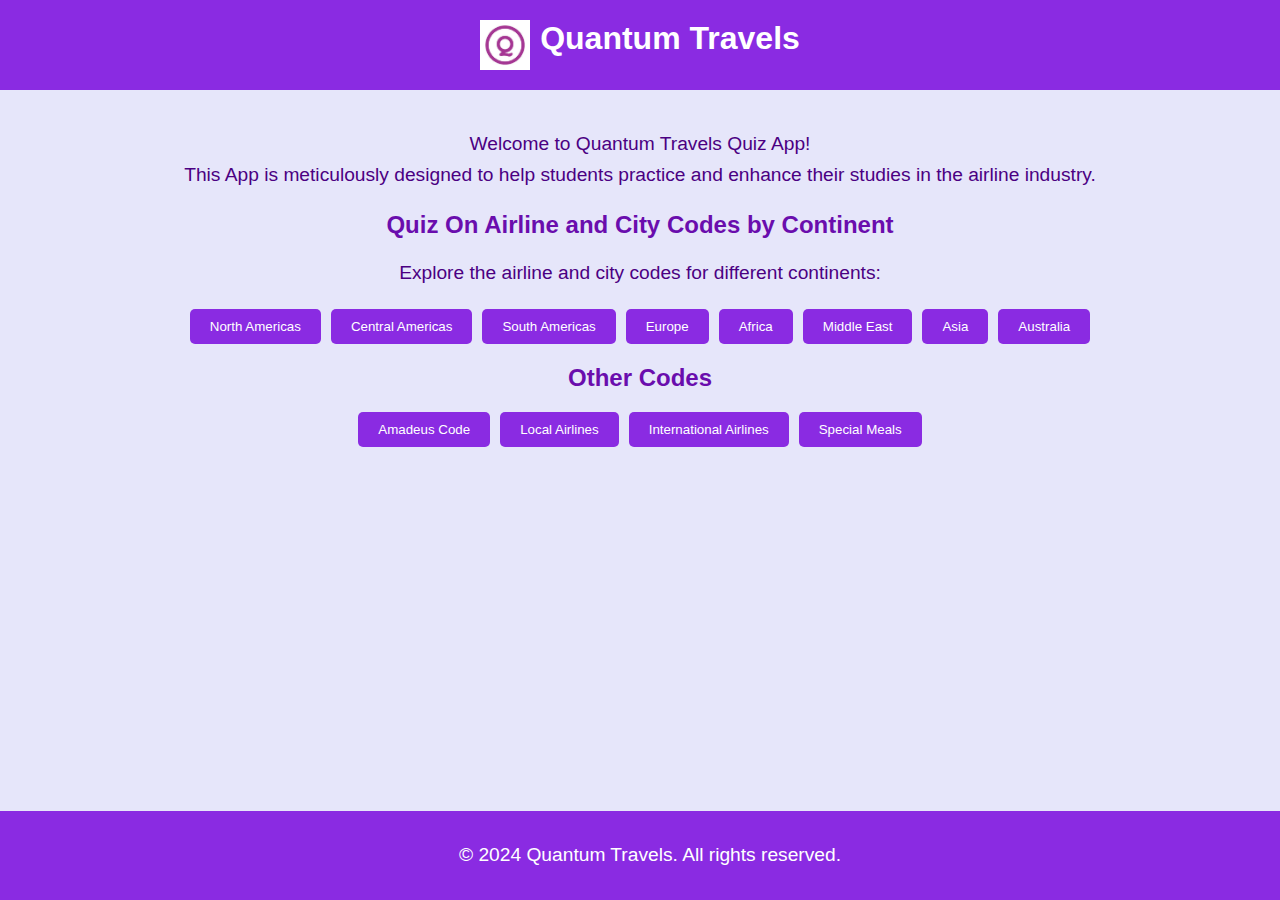
<file: index.html>
<!DOCTYPE html>
<html lang="en">
<head>
    <meta charset="UTF-8">
    <meta name="viewport" content="width=device-width, initial-scale=1.0">
    <title>Quantum Travels</title>
    <link rel="stylesheet" href="styles.css">
</head>
<body>
    <header>
        <img src="logo.jpg" alt="quantum logo">
        <h1>Quantum Travels</h1>
    </header>
    <main>
        <section id="welcome">
            <p>Welcome to Quantum Travels Quiz App! <br> This App is meticulously designed to help students practice and enhance their studies in the airline industry.</p>
        </section>
        <section id="continent-codes">
            <h2>Quiz On Airline and City Codes by Continent</h2>
            <p>Explore the airline and city codes for different continents:</p>
            <div class="button-group">
                <button><a href="north.html">North Americas</a></button>
                <button><a href="central.html">Central Americas</a></button>
                <button><a href="south.html">South Americas</a></button>
                <button><a href="europe.html">Europe</a></button>
                <button><a href="africa.html">Africa</a></button>
                <button><a href="me.html">Middle East</a></button>
                <button><a href="asia.html">Asia</a></button>
                <button><a href="australia.html">Australia</a></button>
            </div>
            <h2>Other Codes</h2>
            <div class="button-group">
                <button><a href="common.html">Amadeus Code</a></button>
                <button><a href="local.html">Local Airlines</a></button>
                <button><a href="inter.html">International Airlines</a></button>
                <button><a href="meal.html">Special Meals</a></button>
            </div>
        </section>
    </main>
    <footer>
        <p>&copy; 2024 Quantum Travels. All rights reserved.</p>
    </footer>
</body>
</html>
</file>
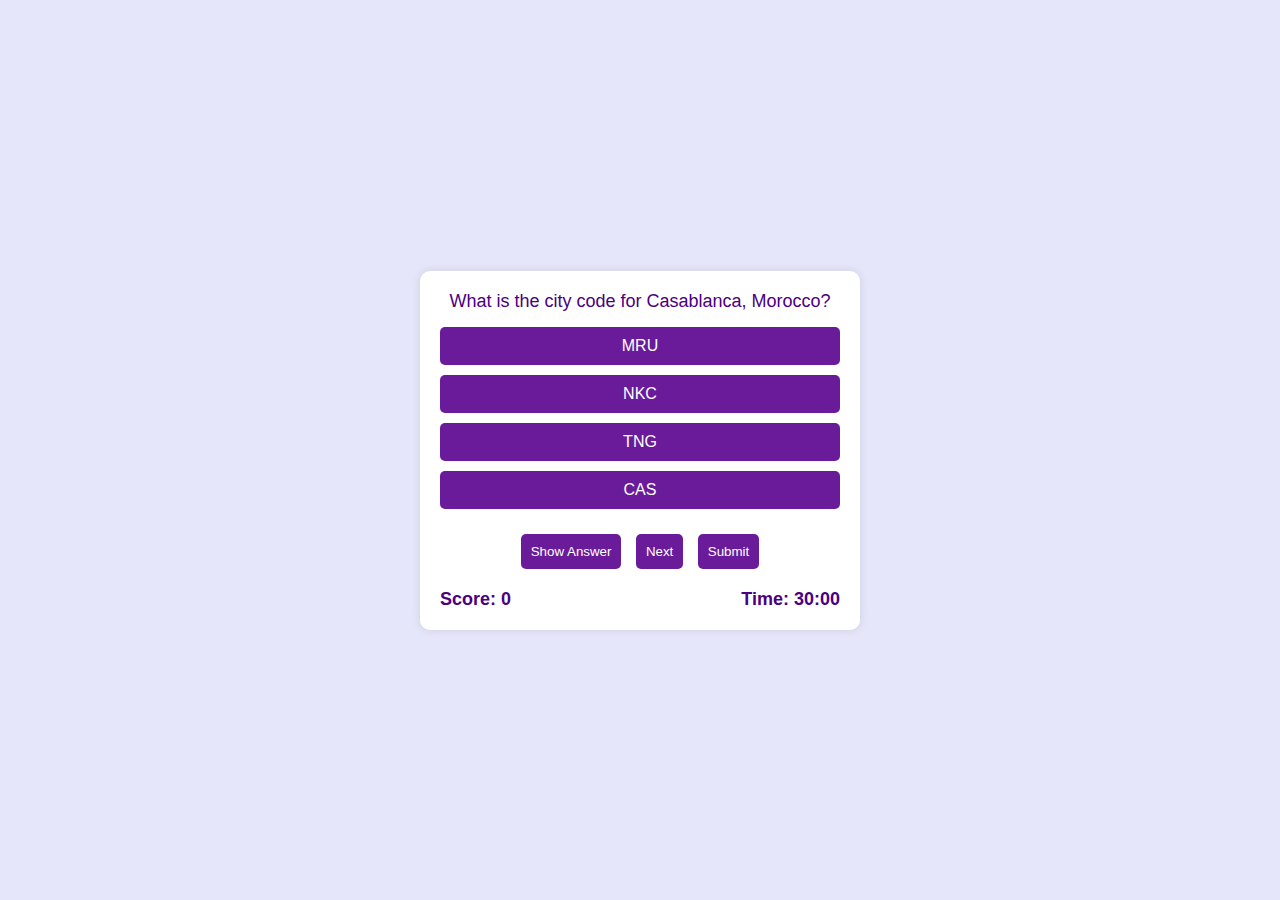
<file: africa.html>
<!DOCTYPE html>
<html lang="en">
<head>
    <meta charset="UTF-8">
    <meta name="viewport" content="width=device-width, initial-scale=1.0">
    <title>City and Airport Code Quiz</title>
    <link rel="stylesheet" href="styles.css">
    <style>
        .option.correct {
        background-color: green;
        }
        .option.incorrect {
            background-color: red;
        }
    </style>
</head>
<body>
    <div id="main-container">
        <div class="quiz-container">
            <div id="question-container">
                <div id="question">Question will appear here</div>
                <div class="options">
                    <button class="option">Option 1</button>
                    <button class="option">Option 2</button>
                    <button class="option">Option 3</button>
                    <button class="option">Option 4</button>
                </div>
            </div>
            <div id="navigation">
                <button id="show-answer">Show Answer</button>
                <button id="next">Next</button>
                <button id="submit">Submit</button>
            </div>
            <div id="status">
                <div id="score">Score: 0</div>
                <div id="timer">Time: 30:00</div>
            </div>
        </div>
    </div>
    <script>
          const questions = [
        // ALGERIA
        {
            question: "What is the city code for Algiers, Algeria?",
            options: ["ALG", "ORN", "LAD", "COO"],
            answer: "ALG"
        },
        {
            question: "What is the city code for Oran, Algeria?",
            options: ["ORN", "ALG", "LAD", "COO"],
            answer: "ORN"
        },
        // ANGOLA
        {
            question: "What is the city code for Luanda, Angola?",
            options: ["LAD", "ALG", "ORN", "COO"],
            answer: "LAD"
        },
        // BENIN
        {
            question: "What is the city code for Cotonou, Benin?",
            options: ["COO", "LAD", "ALG", "ORN"],
            answer: "COO"
        },
        // BOTSWANA
        {
            question: "What is the city code for Gaborone, Botswana?",
            options: ["GBE", "COO", "LAD", "ORN"],
            answer: "GBE"
        },
        // BURKINA FASO
        {
            question: "What is the city code for Ouagadougou, Burkina Faso?",
            options: ["OUA", "GBE", "COO", "LAD"],
            answer: "OUA"
        },
        // BURUNDI
        {
            question: "What is the city code for Bujumbura, Burundi?",
            options: ["BJM", "OUA", "GBE", "COO"],
            answer: "BJM"
        },
        // CAMEROON
        {
            question: "What is the city code for Douala, Cameroon?",
            options: ["DLA", "BJM", "OUA", "GBE"],
            answer: "DLA"
        },
        // CENTRAL AFRICAN REPUBLIC
        {
            question: "What is the city code for Bangui, Central African Republic?",
            options: ["BGF", "DLA", "BJM", "OUA"],
            answer: "BGF"
        },
        // CHAD
        {
            question: "What is the city code for Ndjamena, Chad?",
            options: ["NDJ", "BGF", "DLA", "BJM"],
            answer: "NDJ"
        },
        // CONGO
        {
            question: "What is the city code for Brazzaville, Congo?",
            options: ["BZV", "NDJ", "BGF", "DLA"],
            answer: "BZV"
        },
        // COTE D' IVOIRE
        {
            question: "What is the city code for Abidjan, Cote D' Ivoire?",
            options: ["ABJ", "BZV", "NDJ", "BGF"],
            answer: "ABJ"
        },
        // DJIBOUTI
        {
            question: "What is the city code for Djibouti, Djibouti?",
            options: ["JIB", "ABJ", "BZV", "NDJ"],
            answer: "JIB"
        },
        // EGYPT
        {
            question: "What is the city code for Cairo, Egypt?",
            options: ["CAI", "JIB", "ABJ", "BZV"],
            answer: "CAI"
        },
        // EQUATORIAL GUINEA
        {
            question: "What is the city code for Malabo, Equatorial Guinea?",
            options: ["SSG", "CAI", "JIB", "ABJ"],
            answer: "SSG"
        },
        // ERITREA
        {
            question: "What is the city code for Asmara, Eritrea?",
            options: ["ASM", "SSG", "CAI", "JIB"],
            answer: "ASM"
        },
        // ETHIOPIA
        {
            question: "What is the city code for Addis Ababa, Ethiopia?",
            options: ["ADD", "ASM", "SSG", "CAI"],
            answer: "ADD"
        },
        // GABON
        {
            question: "What is the city code for Libreville, Gabon?",
            options: ["LBV", "ADD", "ASM", "SSG"],
            answer: "LBV"
        },
        // GAMBIA
        {
            question: "What is the city code for Banjul, Gambia?",
            options: ["BJL", "LBV", "ADD", "ASM"],
            answer: "BJL"
        },
        // GHANA
        {
            question: "What is the city code for Accra, Ghana?",
            options: ["ACC", "BJL", "LBV", "ADD"],
            answer: "ACC"
        },
        // GUINEA
        {
            question: "What is the city code for Conakry, Guinea?",
            options: ["CKY", "ACC", "BJL", "LBV"],
            answer: "CKY"
        },
        // GUINEA-BISSAU
        {
            question: "What is the city code for Bissau, Guinea-Bissau?",
            options: ["BXO", "CKY", "ACC", "BJL"],
            answer: "BXO"
        },
        // KENYA
        {
            question: "What is the city code for Mombasa, Kenya?",
            options: ["MBA", "NBO", "ACC", "CKY"],
            answer: "MBA"
        },
        {
            question: "What is the city code for Nairobi, Kenya?",
            options: ["NBO", "MBA", "ACC", "CKY"],
            answer: "NBO"
        },
        // LIBERIA
        {
            question: "What is the city code for Monrovia, Liberia?",
            options: ["MLW", "NBO", "MBA", "ACC"],
            answer: "MLW"
        },
        // LIBYAN ARAB JAMAHIRIYA
        {
            question: "What is the city code for Benghazi, Libyan Arab Jamahiriya?",
            options: ["BEN", "TIP", "MLW", "NBO"],
            answer: "BEN"
        },
        {
            question: "What is the city code for Tripoli, Libyan Arab Jamahiriya?",
            options: ["TIP", "BEN", "MLW", "NBO"],
            answer: "TIP"
        },
        // MADAGASCAR
        {
            question: "What is the city code for Antananarivo, Madagascar?",
            options: ["TNR", "TIP", "BEN", "MLW"],
            answer: "TNR"
        },
        // MALAWI
        {
            question: "What is the city code for Blantyre, Malawi?",
            options: ["BLZ", "LLW", "TNR", "TIP"],
            answer: "BLZ"
        },
        {
            question: "What is the city code for Lilongwe, Malawi?",
            options: ["LLW", "BLZ", "TNR", "TIP"],
            answer: "LLW"
        },
        // MALI
        {
            question: "What is the city code for Bamako, Mali?",
            options: ["BKO", "LLW", "BLZ", "TNR"],
            answer: "BKO"
        },
        // MAURITANIA
        {
            question: "What is the city code for Nouakchott, Mauritania?",
            options: ["NKC", "BKO", "LLW", "BLZ"],
            answer: "NKC"
        },
        // MAURITIUS
        {
            question: "What is the city code for Port Louis, Mauritius?",
            options: ["MRU", "NKC", "BKO", "LLW"],
            answer: "MRU"
        },
        // MOROCCO
        {
            question: "What is the city code for Casablanca, Morocco?",
            options: ["CAS", "TNG", "MRU", "NKC"],
            answer: "CAS"
        },
        {
            question: "What is the city code for Tangier, Morocco?",
            options: ["TNG", "CAS", "MRU", "NKC"],
            answer: "TNG"
        },
        // MOZAMBIQUE
        {
            question: "What is the city code for Beira, Mozambique?",
            options: ["BEW", "MPM", "TNG", "CAS"],
            answer: "BEW"
        },
        {
            question: "What is the city code for Maputo, Mozambique?",
            options: ["MPM", "BEW", "TNG", "CAS"],
            answer: "MPM"
        },
        // NAMIBIA
        {
            question: "What is the city code for Windhoek, Namibia?",
            options: ["WDH", "MPM", "BEW", "TNG"],
            answer: "WDH"
        },
        // NIGER
        {
            question: "What is the city code for Niamey, Niger?",
            options: ["NIM", "WDH", "MPM", "BEW"],
            answer: "NIM"
        },
        // NIGERIA
        {
            question: "What is the city code for Kano, Nigeria?",
            options: ["KAN", "LOS", "ABV", "NIM"],
            answer: "KAN"
        },
        {
            question: "What is the city code for Lagos, Nigeria?",
            options: ["LOS", "KAN", "ABV", "NIM"],
            answer: "LOS"
        },
        {
            question: "What is the city code for Abuja, Nigeria?",
            options: ["ABV", "LOS", "KAN", "NIM"],
            answer: "ABV"
        },
        // REUNION
        {
            question: "What is the city code for St. Denis, Reunion?",
            options: ["RUN", "ABV", "LOS", "KAN"],
            answer: "RUN"
        },
        // RWANDA
        {
            question: "What is the city code for Kigali, Rwanda?",
            options: ["KGL", "RUN", "ABV", "LOS"],
            answer: "KGL"
        },
        // SENEGAL
        {
            question: "What is the city code for Dakar, Senegal?",
            options: ["DKR", "KGL", "RUN", "ABV"],
            answer: "DKR"
        },
        // SEYCHELLES
        {
            question: "What is the city code for Mahe, Seychelles?",
            options: ["SEZ", "DKR", "KGL", "RUN"],
            answer: "SEZ"
        },
        // SIERRA LEONE
        {
            question: "What is the city code for Freetown, Sierra Leone?",
            options: ["FNA", "SEZ", "DKR", "KGL"],
            answer: "FNA"
        },
        // SOMALIA
        {
            question: "What is the city code for Mogadishu, Somalia?",
            options: ["MGQ", "FNA", "SEZ", "DKR"],
            answer: "MGQ"
        },
        // SOUTH AFRICA
        {
            question: "What is the city code for Cape Town, South Africa?",
            options: ["CPT", "DUR", "JNB", "MGQ"],
            answer: "CPT"
        },
        {
            question: "What is the city code for Durban, South Africa?",
            options: ["DUR", "CPT", "JNB", "MGQ"],
            answer: "DUR"
        },
        {
            question: "What is the city code for Johannesburg, South Africa?",
            options: ["JNB", "DUR", "CPT", "MGQ"],
            answer: "JNB"
        },
        // SUDAN
        {
            question: "What is the city code for Khartoum, Sudan?",
            options: ["KRT", "JNB", "DUR", "CPT"],
            answer: "KRT"
        },
        // TANZANIA
        {
            question: "What is the city code for Dar Es Salaam, Tanzania?",
            options: ["DAR", "KRT", "JNB", "DUR"],
            answer: "DAR"
        },
        // TOGO
        {
            question: "What is the city code for Lome, Togo?",
            options: ["LFW", "DAR", "KRT", "JNB"],
            answer: "LFW"
        },
        // TUNISIA
        {
            question: "What is the city code for Tunis, Tunisia?",
            options: ["TUN", "LFW", "DAR", "KRT"],
            answer: "TUN"
        },
        // UGANDA
        {
            question: "What is the city code for Entebbe, Uganda?",
            options: ["EBB", "TUN", "LFW", "DAR"],
            answer: "EBB"
        },
        // ZAIRE
        {
            question: "What is the city code for Kinshasa, Zaire?",
            options: ["FIH", "FBM", "EBB", "TUN"],
            answer: "FIH"
        },
        {
            question: "What is the city code for Lubumbashi, Zaire?",
            options: ["FBM", "FIH", "EBB", "TUN"],
            answer: "FBM"
        },
        // ZAMBIA
        {
            question: "What is the city code for Lusaka, Zambia?",
            options: ["LUN", "FBM", "FIH", "EBB"],
            answer: "LUN"
        },
        {
            question: "What is the city code for Ndola, Zambia?",
            options: ["NLA", "LUN", "FBM", "FIH"],
            answer: "NLA"
        },
        // ZIMBABWE
        {
            question: "What is the city code for Harare, Zimbabwe?",
            options: ["HRE", "NLA", "LUN", "FBM"],
            answer: "HRE"
        }
    ];


        let currentQuestionIndex = 0;
        let score = 0;
        let timeRemaining = 1800; // 30 minutes in seconds
        let questionsSeen = new Set();

        function shuffle(array) {
            for (let i = array.length - 1; i > 0; i--) {
                const j = Math.floor(Math.random() * (i + 1));
                [array[i], array[j]] = [array[j], array[i]];
            }
        }

        function loadQuestion() {
            const questionElement = document.getElementById('question');
            const optionElements = document.querySelectorAll('.option');

            while (questionsSeen.has(currentQuestionIndex)) {
                currentQuestionIndex = Math.floor(Math.random() * questions.length);
            }
            questionsSeen.add(currentQuestionIndex);

            const currentQuestion = questions[currentQuestionIndex];
            questionElement.textContent = currentQuestion.question;

            const shuffledOptions = [...currentQuestion.options];
            shuffle(shuffledOptions);

            optionElements.forEach((optionElement, index) => {
                optionElement.textContent = shuffledOptions[index];
                optionElement.className = 'option'; // Reset classes
                optionElement.onclick = () => handleOptionClick(optionElement, shuffledOptions[index] === currentQuestion.answer);
                optionElement.disabled = false; // Enable option buttons
            });
        }

        function handleOptionClick(optionElement, isCorrect) {
            if (isCorrect) {
                score++;
                document.getElementById('score').textContent = `Score: ${score}`;
                optionElement.classList.add('correct');
            } else {
                optionElement.classList.add('incorrect');
            }
            setTimeout(() => {
                optionElement.classList.remove('correct', 'incorrect');
                if (questionsSeen.size < questions.length) {
                    loadQuestion();
                } else {
                    alert(`Quiz completed! Your score is ${score} over ${questions.length}.`);
                }
            }, 1000);
        }

        function startTimer() {
            const timerElement = document.getElementById('timer');
            const interval = setInterval(() => {
                if (timeRemaining > 0) {
                    timeRemaining--;
                    const minutes = Math.floor(timeRemaining / 60);
                    const seconds = timeRemaining % 60;
                    timerElement.textContent = `Time: ${minutes}:${seconds < 10 ? '0' : ''}${seconds}`;
                } else {
                    clearInterval(interval);
                    disableQuestions();
                    alert(`Time's up! Your final score is ${score} over ${questions.length}.`);
                }
            }, 1000);
        }

        function disableQuestions() {
            const optionElements = document.querySelectorAll('.option');
            optionElements.forEach(optionElement => {
                optionElement.disabled = true; // Disable option buttons
            });
        }

        document.getElementById('next').onclick = () => {
            if (questionsSeen.size < questions.length) {
                loadQuestion();
            } else {
                alert('All questions have been answered.');
            }
        };

        document.getElementById('show-answer').onclick = () => {
            const currentQuestion = questions[currentQuestionIndex];
            const optionElements = document.querySelectorAll('.option');
            optionElements.forEach(optionElement => {
                if (optionElement.textContent === currentQuestion.answer) {
                    optionElement.classList.add('correct');
                }
                optionElement.disabled = true;
            });
        };

        document.getElementById('submit').onclick = () => {
            alert(`Quiz completed! Your final score is ${score} over ${questions.length}.`);
            disableQuestions();
        };

        window.onload = () => {
            shuffle(questions);
            loadQuestion();
            startTimer();
        };
    </script>
</body>
</html>
</file>
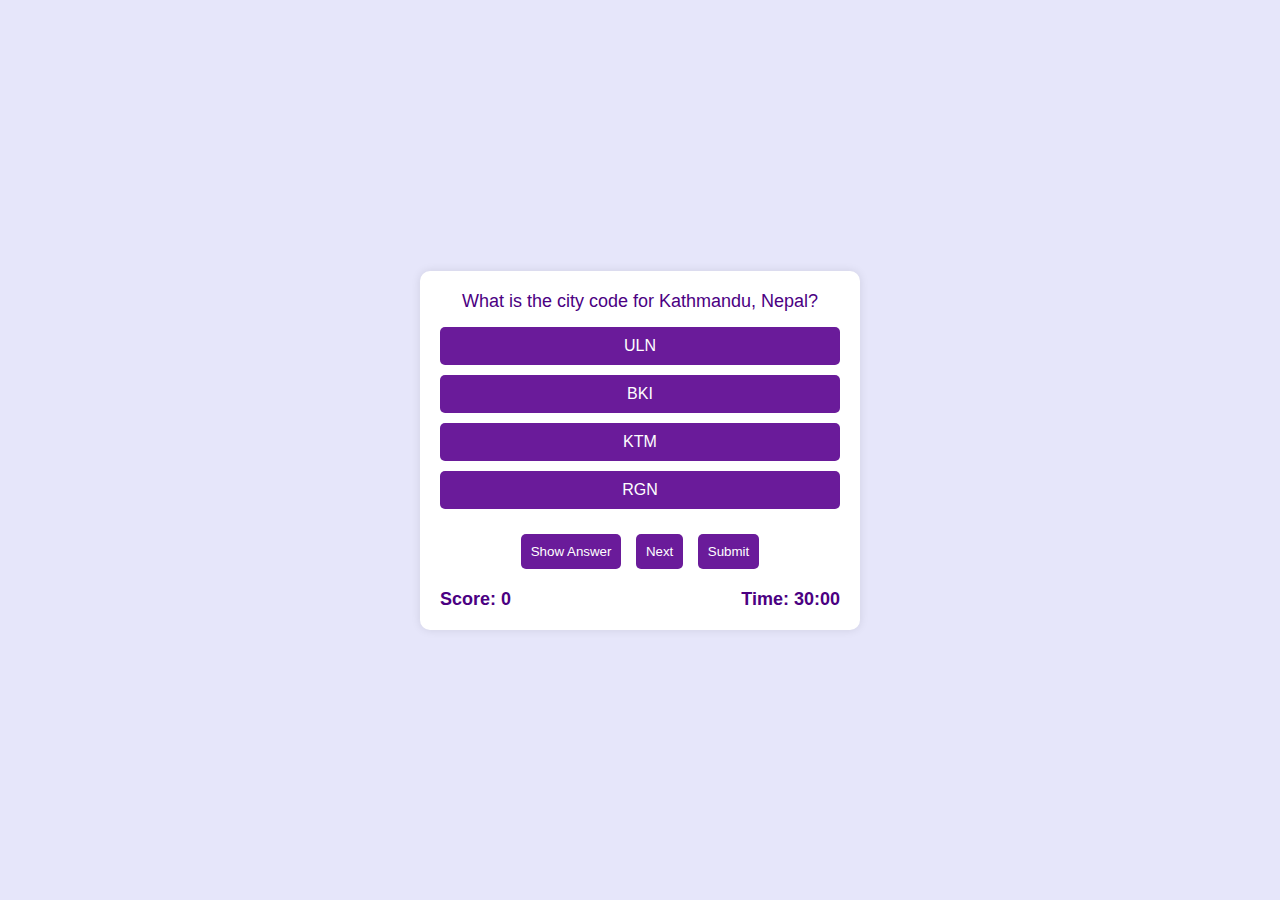
<file: asia.html>
<!DOCTYPE html>
<html lang="en">
<head>
    <meta charset="UTF-8">
    <meta name="viewport" content="width=device-width, initial-scale=1.0">
    <title>City and Airport Code Quiz</title>
    <link rel="stylesheet" href="styles.css">
    <style>
        .option.correct {
        background-color: green;
        }
        .option.incorrect {
            background-color: red;
        }
    </style>
    
</head>
<body>
    <div id="main-container">
        <div class="quiz-container">
            <div id="question-container">
                <div id="question">Question will appear here</div>
                <div class="options">
                    <button class="option">Option 1</button>
                    <button class="option">Option 2</button>
                    <button class="option">Option 3</button>
                    <button class="option">Option 4</button>
                </div>
            </div>
            <div id="navigation">
                <button id="show-answer">Show Answer</button>
                <button id="next">Next</button>
                <button id="submit">Submit</button>
            </div>
            <div id="status">
                <div id="score">Score: 0</div>
                <div id="timer">Time: 30:00</div>
            </div>
        </div>
    </div>
    <script>
       // script.js

       const questions = [
    // ASIA
    {
        question: "What is the city code for Kabul, Afghanistan?",
        options: ["KBL", "DAC", "BWN", "PNH"],
        answer: "KBL"
    },
    {
        question: "What is the city code for Dhaka, Bangladesh?",
        options: ["DAC", "KBL", "BWN", "PNH"],
        answer: "DAC"
    },
    {
        question: "What is the city code for Bandar Seri Begawan, Brunei Darussalam?",
        options: ["BWN", "DAC", "KBL", "PNH"],
        answer: "BWN"
    },
    {
        question: "What is the city code for Phnom Penh, Cambodia?",
        options: ["PNH", "REP", "BWN", "KBL"],
        answer: "PNH"
    },
    {
        question: "What is the city code for Siam Reap, Cambodia?",
        options: ["REP", "PNH", "BWN", "KBL"],
        answer: "REP"
    },
    {
        question: "What is the city code for Guangzhou, China?",
        options: ["CAN", "BJS", "SHA", "HKG"],
        answer: "CAN"
    },
    {
        question: "What is the city code for Beijing, China?",
        options: ["BJS", "CAN", "SHA", "HKG"],
        answer: "BJS"
    },
    {
        question: "What is the city code for Shanghai, China?",
        options: ["SHA", "CAN", "BJS", "HKG"],
        answer: "SHA"
    },
    {
        question: "What is the city code for Hong Kong, Hong Kong?",
        options: ["HKG", "SHA", "CAN", "BJS"],
        answer: "HKG"
    },
    {
        question: "What is the city code for Mumbai, India?",
        options: ["BOM", "CCU", "DEL", "MAA"],
        answer: "BOM"
    },
    {
        question: "What is the city code for Calcutta, India?",
        options: ["CCU", "BOM", "DEL", "MAA"],
        answer: "CCU"
    },
    {
        question: "What is the city code for Delhi, India?",
        options: ["DEL", "BOM", "CCU", "MAA"],
        answer: "DEL"
    },
    {
        question: "What is the city code for Madras, India?",
        options: ["MAA", "DEL", "BOM", "CCU"],
        answer: "MAA"
    },
    {
        question: "What is the city code for Jakarta, Indonesia?",
        options: ["JKT", "DPS", "BOM", "CCU"],
        answer: "JKT"
    },
    {
        question: "What is the city code for Bali, Indonesia?",
        options: ["DPS", "JKT", "BOM", "CCU"],
        answer: "DPS"
    },
    {
        question: "What is the city code for Osaka, Japan?",
        options: ["OSA", "TYO", "HND", "NRT"],
        answer: "OSA"
    },
    {
        question: "What is the city code for Tokyo, Japan?",
        options: ["TYO", "OSA", "HND", "NRT"],
        answer: "TYO"
    },
    {
        question: "What is the city code for Haneda, Tokyo, Japan?",
        options: ["HND", "TYO", "OSA", "NRT"],
        answer: "HND"
    },
    {
        question: "What is the city code for Narita, Tokyo, Japan?",
        options: ["NRT", "HND", "TYO", "OSA"],
        answer: "NRT"
    },
    {
        question: "What is the city code for Alma Ata, Kazakhstan?",
        options: ["ALA", "NRT", "HND", "TYO"],
        answer: "ALA"
    },
    {
        question: "What is the city code for Pyongyang, Democratic People's Republic of Korea?",
        options: ["FNJ", "ALA", "NRT", "HND"],
        answer: "FNJ"
    },
    {
        question: "What is the city code for Seoul, Republic of Korea?",
        options: ["SEL", "FNJ", "ALA", "NRT"],
        answer: "SEL"
    },
    {
        question: "What is the city code for Bishkek, Kyrgyzstan?",
        options: ["FRU", "SEL", "FNJ", "ALA"],
        answer: "FRU"
    },
    {
        question: "What is the city code for Vientiane, Laos?",
        options: ["VTE", "FRU", "SEL", "FNJ"],
        answer: "VTE"
    },
    {
        question: "What is the city code for Kuala Lumpur, Malaysia?",
        options: ["KUL", "VTE", "FRU", "SEL"],
        answer: "KUL"
    },
    {
        question: "What is the city code for Kota Kinabalu, Malaysia?",
        options: ["BKI", "KUL", "VTE", "FRU"],
        answer: "BKI"
    },
    {
        question: "What is the city code for Ulan Bator, Mongolia?",
        options: ["ULN", "BKI", "KUL", "VTE"],
        answer: "ULN"
    },
    {
        question: "What is the city code for Yangon, Myanmar?",
        options: ["RGN", "ULN", "BKI", "KUL"],
        answer: "RGN"
    },
    {
        question: "What is the city code for Kathmandu, Nepal?",
        options: ["KTM", "RGN", "ULN", "BKI"],
        answer: "KTM"
    },
    {
        question: "What is the city code for Karachi, Pakistan?",
        options: ["KHI", "KTM", "RGN", "ULN"],
        answer: "KHI"
    },
    {
        question: "What is the city code for Lahore, Pakistan?",
        options: ["LHE", "KHI", "KTM", "RGN"],
        answer: "LHE"
    },
    {
        question: "What is the city code for Manila, Philippines?",
        options: ["MNL", "LHE", "KHI", "KTM"],
        answer: "MNL"
    },
    {
        question: "What is the city code for Singapore, Singapore?",
        options: ["SIN", "MNL", "LHE", "KHI"],
        answer: "SIN"
    },
    {
        question: "What is the city code for Colombo, Sri Lanka?",
        options: ["CMB", "SIN", "MNL", "LHE"],
        answer: "CMB"
    },
    {
        question: "What is the city code for Taipei, Taiwan?",
        options: ["TPE", "CMB", "SIN", "MNL"],
        answer: "TPE"
    },
    {
        question: "What is the city code for Dushanbe, Tajikistan?",
        options: ["DYU", "TPE", "CMB", "SIN"],
        answer: "DYU"
    },
    {
        question: "What is the city code for Bangkok, Thailand?",
        options: ["BKK", "DYU", "TPE", "CMB"],
        answer: "BKK"
    },
    {
        question: "What is the city code for Ashkhabad, Turkmenistan?",
        options: ["ASB", "BKK", "DYU", "TPE"],
        answer: "ASB"
    },
    {
        question: "What is the city code for Tashkent, Uzbekistan?",
        options: ["TAS", "ASB", "BKK", "DYU"],
        answer: "TAS"
    },
    {
        question: "What is the city code for Hanoi, Vietnam?",
        options: ["HAN", "TAS", "ASB", "BKK"],
        answer: "HAN"
    },
    {
        question: "What is the city code for Ho Chi Minh City, Vietnam?",
        options: ["SGN", "HAN", "TAS", "ASB"],
        answer: "SGN"
    }
];


        let currentQuestionIndex = 0;
        let score = 0;
        let timeRemaining = 1800; // 30 minutes in seconds
        let questionsSeen = new Set();

        function shuffle(array) {
            for (let i = array.length - 1; i > 0; i--) {
                const j = Math.floor(Math.random() * (i + 1));
                [array[i], array[j]] = [array[j], array[i]];
            }
        }

        function loadQuestion() {
            const questionElement = document.getElementById('question');
            const optionElements = document.querySelectorAll('.option');

            while (questionsSeen.has(currentQuestionIndex)) {
                currentQuestionIndex = Math.floor(Math.random() * questions.length);
            }
            questionsSeen.add(currentQuestionIndex);

            const currentQuestion = questions[currentQuestionIndex];
            questionElement.textContent = currentQuestion.question;

            const shuffledOptions = [...currentQuestion.options];
            shuffle(shuffledOptions);

            optionElements.forEach((optionElement, index) => {
                optionElement.textContent = shuffledOptions[index];
                optionElement.className = 'option'; // Reset classes
                optionElement.onclick = () => handleOptionClick(optionElement, shuffledOptions[index] === currentQuestion.answer);
                optionElement.disabled = false; // Enable option buttons
            });
        }

        function handleOptionClick(optionElement, isCorrect) {
            if (isCorrect) {
                score++;
                document.getElementById('score').textContent = `Score: ${score}`;
                optionElement.classList.add('correct');
            } else {
                optionElement.classList.add('incorrect');
            }
            setTimeout(() => {
                optionElement.classList.remove('correct', 'incorrect');
                if (questionsSeen.size < questions.length) {
                    loadQuestion();
                } else {
                    alert(`Quiz completed! Your score is ${score} over ${questions.length}.`);
                }
            }, 1000);
        }

        function startTimer() {
            const timerElement = document.getElementById('timer');
            const interval = setInterval(() => {
                if (timeRemaining > 0) {
                    timeRemaining--;
                    const minutes = Math.floor(timeRemaining / 60);
                    const seconds = timeRemaining % 60;
                    timerElement.textContent = `Time: ${minutes}:${seconds < 10 ? '0' : ''}${seconds}`;
                } else {
                    clearInterval(interval);
                    disableQuestions();
                    alert(`Time's up! Your final score is ${score} over ${questions.length}.`);
                }
            }, 1000);
        }

        function disableQuestions() {
            const optionElements = document.querySelectorAll('.option');
            optionElements.forEach(optionElement => {
                optionElement.disabled = true; // Disable option buttons
            });
        }

        document.getElementById('next').onclick = () => {
            if (questionsSeen.size < questions.length) {
                loadQuestion();
            } else {
                alert('All questions have been answered.');
            }
        };

        document.getElementById('show-answer').onclick = () => {
            const currentQuestion = questions[currentQuestionIndex];
            const optionElements = document.querySelectorAll('.option');
            optionElements.forEach(optionElement => {
                if (optionElement.textContent === currentQuestion.answer) {
                    optionElement.classList.add('correct');
                }
                optionElement.disabled = true;
            });
        };

        document.getElementById('submit').onclick = () => {
            alert(`Quiz completed! Your final score is ${score} over ${questions.length}.`);
            disableQuestions();
        };

        window.onload = () => {
            shuffle(questions);
            loadQuestion();
            startTimer();
        };
    </script>
</body>
</html>
</file>
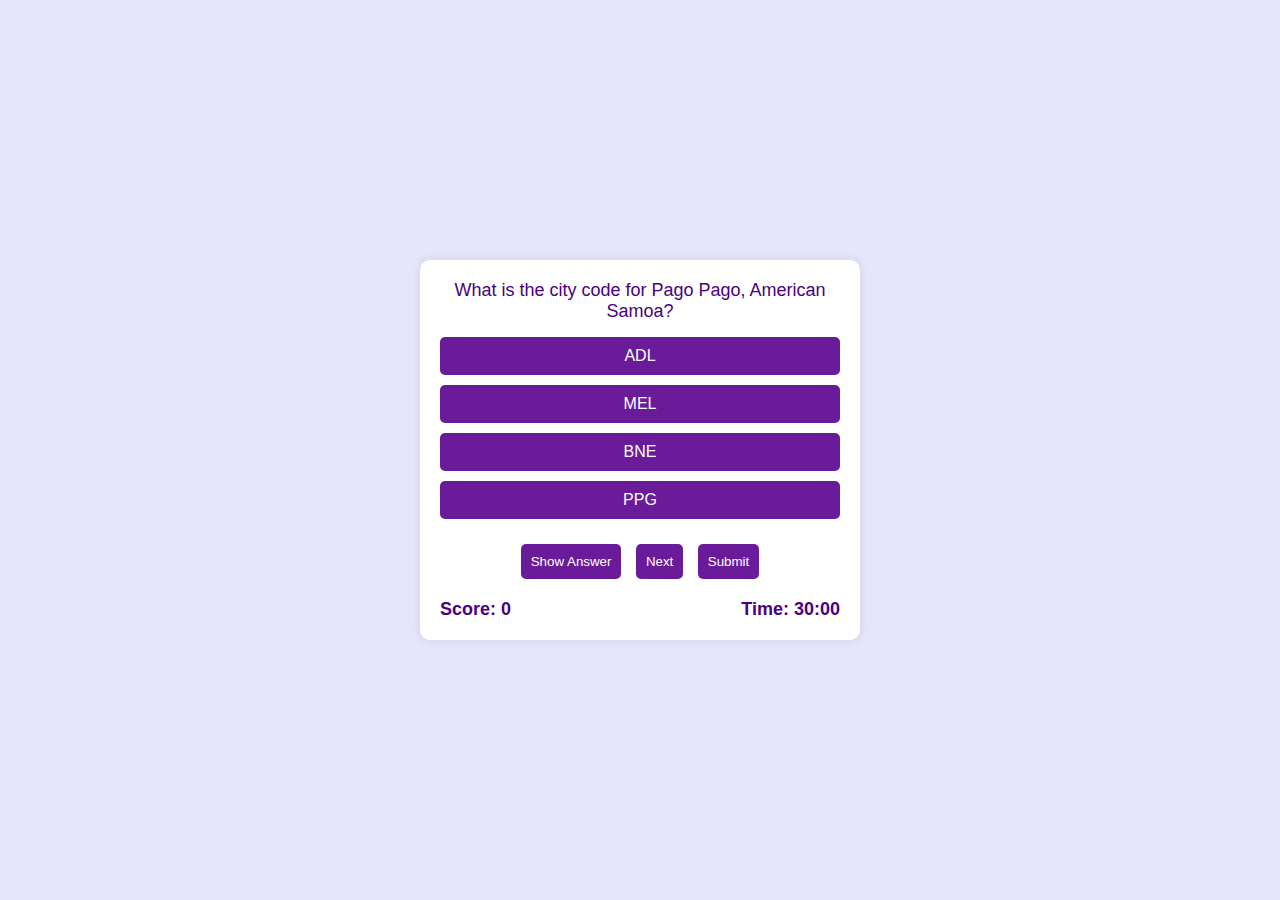
<file: australia.html>
<!DOCTYPE html>
<html lang="en">
<head>
    <meta charset="UTF-8">
    <meta name="viewport" content="width=device-width, initial-scale=1.0">
    <title>City and Airport Code Quiz</title>
    <link rel="stylesheet" href="styles.css">
    <style>
        .option.correct {
        background-color: green;
        }
        .option.incorrect {
            background-color: red;
        }
    </style>
    
</head>
<body>
    <div id="main-container">
        <div class="quiz-container">
            <div id="question-container">
                <div id="question">Question will appear here</div>
                <div class="options">
                    <button class="option">Option 1</button>
                    <button class="option">Option 2</button>
                    <button class="option">Option 3</button>
                    <button class="option">Option 4</button>
                </div>
            </div>
            <div id="navigation">
                <button id="show-answer">Show Answer</button>
                <button id="next">Next</button>
                <button id="submit">Submit</button>
            </div>
            <div id="status">
                <div id="score">Score: 0</div>
                <div id="timer">Time: 30:00</div>
            </div>
        </div>
    </div>
    <script>
       // script.js

       const questions = [
    // AMERICAN SAMOA
    {
        question: "What is the city code for Pago Pago, American Samoa?",
        options: ["PPG","ADL","BNE","MEL"],
        answer: "PPG"
    },
    // AUSTRALIA
    {
        question: "What is the city code for Adelaide, Australia?",
        options: ["PPG","ADL","BNE","MEL"],
        answer: "ADL"
    },
    {
        question: "What is the city code for Brisbane, Australia?",
        options: ["PPG","ADL","BNE","MEL"],
        answer: "BNE"
    },
    {
        question: "What is the city code for Melbourne, Australia?",
        options: ["PPG","ADL","BNE","MEL"],
        answer: "MEL"
    },
    {
        question: "What is the city code for Perth, Australia?",
        options: ["PER","SYD","NAN","PPT"],
        answer: "PER"
    },
    {
        question: "What is the city code for Sydney, Australia?",
        options: ["PER","SYD","NAN","PPT"],
        answer: "SYD"
    },
    // FIJI
    {
        question: "What is the city code for Nadi, Fiji?",
        options: ["PER","SYD","NAN","PPT"],
        answer: "NAN"
    },
    // FRENCH POLYNESIA
    {
        question: "What is the city code for Papeete, Tahiti, French Polynesia?",
        options: ["PER","SYD","NAN","PPT"],
        answer: "PPT"
    },
    // GUAM
    {
        question: "What is the city code for Guam?",
        options: ["GUM","INU","HNL","NOU"],
        answer: "GUM"
    },
    // HAWAII, USA
    {
        question: "What is the city code for Honolulu, Hawaii, USA?",
        options: ["GUM","INU","HNL","NOU"],
        answer: "HNL"
    },
    // NAURU
    {
        question: "What is the city code for Nauru?",
        options: ["GUM","INU","HNL","NOU"],
        answer: "INU"
    },
    // NEW CALEDONIA
    {
        question: "What is the city code for Noumea, New Caledonia?",
        options: ["GUM","INU","HNL","NOU"],
        answer: "NOU"
    },
    // NEW ZEALAND
    {
        question: "What is the city code for Auckland, New Zealand?",
        options: ["AKL","CHC","POM","APW"],
        answer: "AKL"
    },
    {
        question: "What is the city code for Christchurch, New Zealand?",
        options: ["AKL","CHC","POM","APW"],
        answer: "CHC"
    },
    // PAPUA NEW GUINEA
    {
        question: "What is the city code for Port Moresby, Papua New Guinea?",
        options: ["AKL","CHC","POM","APW"],
        answer: "POM"
    },
    // SAMOA
    {
        question: "What is the city code for Apia, Samoa?",
        options: ["AKL","CHC","POM","APW"],
        answer: "APW"
    },
    // SOLOMON ISLANDS
    {
        question: "What is the city code for Honiara, Solomon Islands?",
        options: ["HIR","CHC","POM","APW"],
        answer: "HIR"
    },
    // TONGA
    {
        question: "What is the city code for Tongatapu, Tonga?",
        options: ["CHC","POM","APW","TBU"],
        answer: "TBU"
    }
];

        let currentQuestionIndex = 0;
        let score = 0;
        let timeRemaining = 1800; // 30 minutes in seconds
        let questionsSeen = new Set();

        function shuffle(array) {
            for (let i = array.length - 1; i > 0; i--) {
                const j = Math.floor(Math.random() * (i + 1));
                [array[i], array[j]] = [array[j], array[i]];
            }
        }

        function loadQuestion() {
            const questionElement = document.getElementById('question');
            const optionElements = document.querySelectorAll('.option');

            while (questionsSeen.has(currentQuestionIndex)) {
                currentQuestionIndex = Math.floor(Math.random() * questions.length);
            }
            questionsSeen.add(currentQuestionIndex);

            const currentQuestion = questions[currentQuestionIndex];
            questionElement.textContent = currentQuestion.question;

            const shuffledOptions = [...currentQuestion.options];
            shuffle(shuffledOptions);

            optionElements.forEach((optionElement, index) => {
                optionElement.textContent = shuffledOptions[index];
                optionElement.className = 'option'; // Reset classes
                optionElement.onclick = () => handleOptionClick(optionElement, shuffledOptions[index] === currentQuestion.answer);
                optionElement.disabled = false; // Enable option buttons
            });
        }

        function handleOptionClick(optionElement, isCorrect) {
            if (isCorrect) {
                score++;
                document.getElementById('score').textContent = `Score: ${score}`;
                optionElement.classList.add('correct');
            } else {
                optionElement.classList.add('incorrect');
            }
            setTimeout(() => {
                optionElement.classList.remove('correct', 'incorrect');
                if (questionsSeen.size < questions.length) {
                    loadQuestion();
                } else {
                    alert(`Quiz completed! Your score is ${score} over ${questions.length}.`);
                }
            }, 1000);
        }

        function startTimer() {
            const timerElement = document.getElementById('timer');
            const interval = setInterval(() => {
                if (timeRemaining > 0) {
                    timeRemaining--;
                    const minutes = Math.floor(timeRemaining / 60);
                    const seconds = timeRemaining % 60;
                    timerElement.textContent = `Time: ${minutes}:${seconds < 10 ? '0' : ''}${seconds}`;
                } else {
                    clearInterval(interval);
                    disableQuestions();
                    alert(`Time's up! Your final score is ${score} over ${questions.length}.`);
                }
            }, 1000);
        }

        function disableQuestions() {
            const optionElements = document.querySelectorAll('.option');
            optionElements.forEach(optionElement => {
                optionElement.disabled = true; // Disable option buttons
            });
        }

        document.getElementById('next').onclick = () => {
            if (questionsSeen.size < questions.length) {
                loadQuestion();
            } else {
                alert('All questions have been answered.');
            }
        };

        document.getElementById('show-answer').onclick = () => {
            const currentQuestion = questions[currentQuestionIndex];
            const optionElements = document.querySelectorAll('.option');
            optionElements.forEach(optionElement => {
                if (optionElement.textContent === currentQuestion.answer) {
                    optionElement.classList.add('correct');
                }
                optionElement.disabled = true;
            });
        };

        document.getElementById('submit').onclick = () => {
            alert(`Quiz completed! Your final score is ${score} over ${questions.length}.`);
            disableQuestions();
        };

        window.onload = () => {
            shuffle(questions);
            loadQuestion();
            startTimer();
        };
    </script>
</body>
</html>
</file>
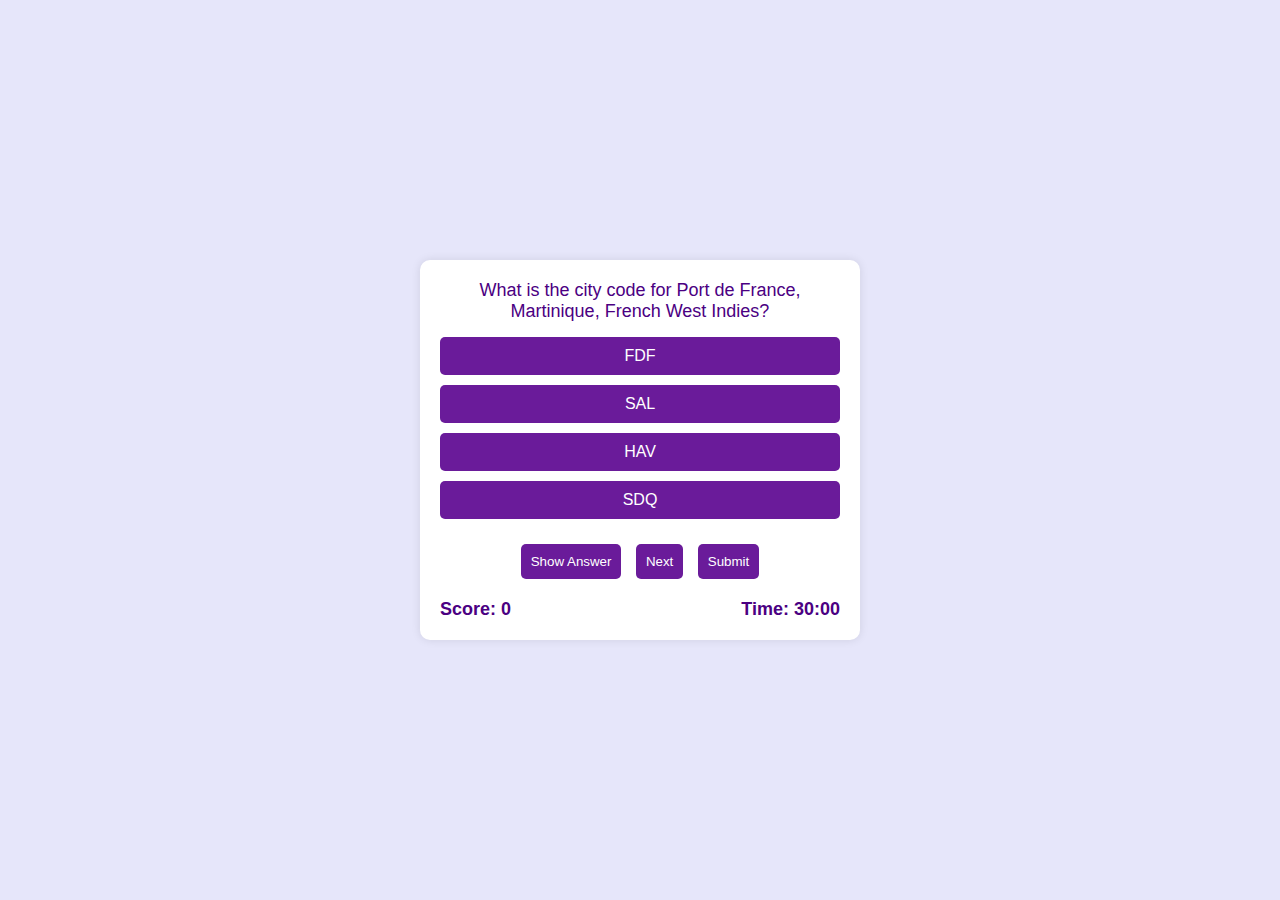
<file: central.html>
<!DOCTYPE html>
<html lang="en">
<head>
    <meta charset="UTF-8">
    <meta name="viewport" content="width=device-width, initial-scale=1.0">
    <title>City and Airport Code Quiz</title>
    <link rel="stylesheet" href="styles.css">
    <style>
        .option.correct {
        background-color: green;
        }
        .option.incorrect {
            background-color: red;
        }
    </style>
    
</head>
<body>
    <div id="main-container">
        <div class="quiz-container">
            <div id="question-container">
                <div id="question">Question will appear here</div>
                <div class="options">
                    <button class="option">Option 1</button>
                    <button class="option">Option 2</button>
                    <button class="option">Option 3</button>
                    <button class="option">Option 4</button>
                </div>
            </div>
            <div id="navigation">
                <button id="show-answer">Show Answer</button>
                <button id="next">Next</button>
                <button id="submit">Submit</button>
            </div>
            <div id="status">
                <div id="score">Score: 0</div>
                <div id="timer">Time: 30:00</div>
            </div>
        </div>
    </div>
    <script>
       // script.js

        const questions = [
            
            // ANTIGUA
            {
                question: "What is the city code for Antigua, Antigua?",
                options: ["ANU", "BDA", "BWI", "DCA"],
                answer: "ANU"
            },
            // BAHAMAS
            {
                question: "What is the city code for Freeport, Bahamas?",
                options: ["FPO", "ANU", "BDA", "BWI"],
                answer: "FPO"
            },
            {
                question: "What is the city code for Nassau, Bahamas?",
                options: ["NAS", "FPO", "ANU", "BDA"],
                answer: "NAS"
            },
            // BARBADOS
            {
                question: "What is the city code for Bridgetown, Barbados?",
                options: ["BGI", "NAS", "FPO", "ANU"],
                answer: "BGI"
            },
            // BELIZE
            {
                question: "What is the city code for Belize, Belize?",
                options: ["BZE", "BGI", "NAS", "FPO"],
                answer: "BZE"
            },
            // CAYMAN ISLANDS
            {
                question: "What is the city code for Grand Cayman, Cayman Islands?",
                options: ["GCM", "BZE", "BGI", "NAS"],
                answer: "GCM"
            },
            // COSTA RICA
            {
                question: "What is the city code for San Jose, Costa Rica?",
                options: ["SJO", "GCM", "BZE", "BGI"],
                answer: "SJO"
            },
            // CUBA
            {
                question: "What is the city code for Havana, Cuba?",
                options: ["HAV", "SJO", "GCM", "BZE"],
                answer: "HAV"
            },
            // DOMINICAN REPUBLIC
            {
                question: "What is the city code for Santo Domingo, Dominican Republic?",
                options: ["SDQ", "HAV", "SJO", "GCM"],
                answer: "SDQ"
            },
            // EL SALVADOR
            {
                question: "What is the city code for San Salvador, El Salvador?",
                options: ["SAL", "SDQ", "HAV", "SJO"],
                answer: "SAL"
            },
            // FRENCH WEST INDIES
            {
                question: "What is the city code for Port de France, Martinique, French West Indies?",
                options: ["FDF", "SAL", "SDQ", "HAV"],
                answer: "FDF"
            },
            {
                question: "What is the city code for Pointe-a-Pitre, Guadeloupe, French West Indies?",
                options: ["PTP", "FDF", "SAL", "SDQ"],
                answer: "PTP"
            },
            // GUATEMALA
            {
                question: "What is the city code for Guatemala City, Guatemala?",
                options: ["GUA", "PTP", "FDF", "SAL"],
                answer: "GUA"
            },
            // HAITI
            {
                question: "What is the city code for Port au Prince, Haiti?",
                options: ["PAP", "GUA", "PTP", "FDF"],
                answer: "PAP"
            },
            // HONDURAS
            {
                question: "What is the city code for Tegucigalpa, Honduras?",
                options: ["TGU", "PAP", "GUA", "PTP"],
                answer: "TGU"
            },
            // JAMAICA
            {
                question: "What is the city code for Kingston, Jamaica?",
                options: ["KIN", "TGU", "PAP", "GUA"],
                answer: "KIN"
            },
            {
                question: "What is the city code for Montego Bay, Jamaica?",
                options: ["MBJ", "KIN", "TGU", "PAP"],
                answer: "MBJ"
            },
            // MEXICO
            {
                question: "What is the city code for Acapulco, Mexico?",
                options: ["ACA", "MBJ", "KIN", "TGU"],
                answer: "ACA"
            },
            {
                question: "What is the city code for Guadalajara, Mexico?",
                options: ["GDL", "ACA", "MBJ", "KIN"],
                answer: "GDL"
            },
            {
                question: "What is the city code for Mexico City, Mexico?",
                options: ["MEX", "GDL", "ACA", "MBJ"],
                answer: "MEX"
            },
            // NETHERLANDS ANTILLES
            {
                question: "What is the city code for Curacao, Netherlands Antilles?",
                options: ["CUR", "MEX", "GDL", "ACA"],
                answer: "CUR"
            },
            // NICARAGUA
            {
                question: "What is the city code for Managua, Nicaragua?",
                options: ["MGA", "CUR", "MEX", "GDL"],
                answer: "MGA"
            },
            // PANAMA
            {
                question: "What is the city code for Panama City, Panama?",
                options: ["PTY", "MGA", "CUR", "MEX"],
                answer: "PTY"
            },
            // PUERTO RICO (USA)
            {
                question: "What is the city code for San Juan, Puerto Rico (USA)?",
                options: ["SJU", "PTY", "MGA", "CUR"],
                answer: "SJU"
            },
            // TRINIDAD & TOBAGO
            {
                question: "What is the city code for Port of Spain, Trinidad & Tobago?",
                options: ["POS", "SJU", "PTY", "MGA"],
                answer: "POS"
            },
            // VIRGIN ISLANDS USA
            {
                question: "What is the city code for St. Croix, Virgin Islands USA?",
                options: ["STX", "POS", "SJU", "PTY"],
                answer: "STX"
            }
        ];

        let currentQuestionIndex = 0;
        let score = 0;
        let timeRemaining = 1800; // 30 minutes in seconds
        let questionsSeen = new Set();

        function shuffle(array) {
            for (let i = array.length - 1; i > 0; i--) {
                const j = Math.floor(Math.random() * (i + 1));
                [array[i], array[j]] = [array[j], array[i]];
            }
        }

        function loadQuestion() {
            const questionElement = document.getElementById('question');
            const optionElements = document.querySelectorAll('.option');

            while (questionsSeen.has(currentQuestionIndex)) {
                currentQuestionIndex = Math.floor(Math.random() * questions.length);
            }
            questionsSeen.add(currentQuestionIndex);

            const currentQuestion = questions[currentQuestionIndex];
            questionElement.textContent = currentQuestion.question;

            const shuffledOptions = [...currentQuestion.options];
            shuffle(shuffledOptions);

            optionElements.forEach((optionElement, index) => {
                optionElement.textContent = shuffledOptions[index];
                optionElement.className = 'option'; // Reset classes
                optionElement.onclick = () => handleOptionClick(optionElement, shuffledOptions[index] === currentQuestion.answer);
                optionElement.disabled = false; // Enable option buttons
            });
        }

        function handleOptionClick(optionElement, isCorrect) {
            if (isCorrect) {
                score++;
                document.getElementById('score').textContent = `Score: ${score}`;
                optionElement.classList.add('correct');
            } else {
                optionElement.classList.add('incorrect');
            }
            setTimeout(() => {
                optionElement.classList.remove('correct', 'incorrect');
                if (questionsSeen.size < questions.length) {
                    loadQuestion();
                } else {
                    alert(`Quiz completed! Your score is ${score} over ${questions.length}.`);
                }
            }, 1000);
        }

        function startTimer() {
            const timerElement = document.getElementById('timer');
            const interval = setInterval(() => {
                if (timeRemaining > 0) {
                    timeRemaining--;
                    const minutes = Math.floor(timeRemaining / 60);
                    const seconds = timeRemaining % 60;
                    timerElement.textContent = `Time: ${minutes}:${seconds < 10 ? '0' : ''}${seconds}`;
                } else {
                    clearInterval(interval);
                    disableQuestions();
                    alert(`Time's up! Your final score is ${score} over ${questions.length}.`);
                }
            }, 1000);
        }

        function disableQuestions() {
            const optionElements = document.querySelectorAll('.option');
            optionElements.forEach(optionElement => {
                optionElement.disabled = true; // Disable option buttons
            });
        }

        document.getElementById('next').onclick = () => {
            if (questionsSeen.size < questions.length) {
                loadQuestion();
            } else {
                alert('All questions have been answered.');
            }
        };

        document.getElementById('show-answer').onclick = () => {
            const currentQuestion = questions[currentQuestionIndex];
            const optionElements = document.querySelectorAll('.option');
            optionElements.forEach(optionElement => {
                if (optionElement.textContent === currentQuestion.answer) {
                    optionElement.classList.add('correct');
                }
                optionElement.disabled = true;
            });
        };

        document.getElementById('submit').onclick = () => {
            alert(`Quiz completed! Your final score is ${score} over ${questions.length}.`);
            disableQuestions();
        };

        window.onload = () => {
            shuffle(questions);
            loadQuestion();
            startTimer();
        };
    </script>
</body>
</html>
</file>
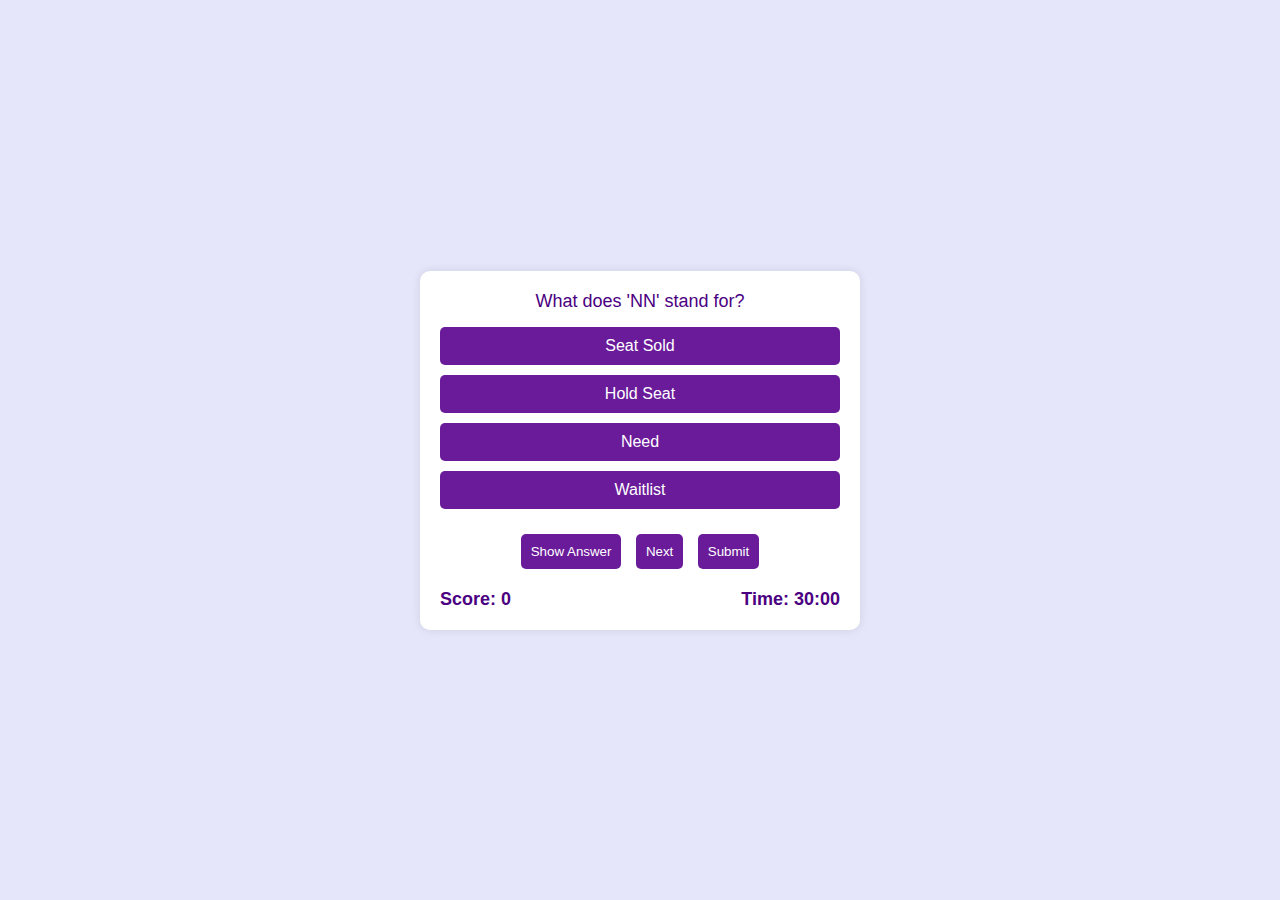
<file: common.html>
<!DOCTYPE html>
<html lang="en">
<head>
    <meta charset="UTF-8">
    <meta name="viewport" content="width=device-width, initial-scale=1.0">
    <title>City and Airport Code Quiz</title>
    <link rel="stylesheet" href="styles.css">
    <style>
        .option.correct {
        background-color: green;
        }
        .option.incorrect {
            background-color: red;
        }
    </style>
    
</head>
<body>
    <div id="main-container">
        <div class="quiz-container">
            <div id="question-container">
                <div id="question">Question will appear here</div>
                <div class="options">
                    <button class="option">Option 1</button>
                    <button class="option">Option 2</button>
                    <button class="option">Option 3</button>
                    <button class="option">Option 4</button>
                </div>
            </div>
            <div id="navigation">
                <button id="show-answer">Show Answer</button>
                <button id="next">Next</button>
                <button id="submit">Submit</button>
            </div>
            <div id="status">
                <div id="score">Score: 0</div>
                <div id="timer">Time: 30:00</div>
            </div>
        </div>
    </div>
    <script>
       // script.js

       const questions = [
    // LL LIST
    {
        question: "What does 'LL' stand for in airline terminology?",
        options: ["List", "Seat Sold", "Arrival", "Ticket Number"],
        answer: "List"
    },
    {
        question: "What is the meaning of 'LL' in the context of a waitlist?",
        options: ["Added to Waitlist", "Confirmed", "Seat Sold", "Cancellation"],
        answer: "Added to Waitlist"
    },
    
    // RQ SEAT ON A REQUEST
    {
        question: "What does 'RQ' mean in airline terminology?",
        options: ["Seat on Request", "Confirmed Seat", "Cancellation", "Child Meal"],
        answer: "Seat on Request"
    },
    
    // ASAP AS SOON AS POSSIBLE
    {
        question: "What does 'ASAP' stand for?",
        options: ["As Soon As Possible", "Arrival", "Agent", "No Show"],
        answer: "As Soon As Possible"
    },
    
    // KL/KK WAITLIST CONFIRMED
    {
        question: "What does 'KL/KK' indicate?",
        options: ["Waitlist Confirmed", "Cancelled", "Adult", "Maximum"],
        answer: "Waitlist Confirmed"
    },
    
    // AUTH AUTHORITY/AUTHORIZATION
    {
        question: "What does 'AUTH' stand for?",
        options: ["Authority/Authorization", "Seat Sold", "Connecting", "Unaccompanied Minor"],
        answer: "Authority/Authorization"
    },
    
    // SS SEAT SOLD
    {
        question: "What does 'SS' mean in airline terminology?",
        options: ["Seat Sold", "Arrival", "Hold Seat", "Ticket Number"],
        answer: "Seat Sold"
    },
    
    // CHLD CHILD
    {
        question: "What does 'CHLD' stand for?",
        options: ["Child", "Connecting", "Cancellation", "Infant"],
        answer: "Child"
    },
    
    // UU/UN UNABLE TO CONFIRM
    {
        question: "What does 'UU/UN' indicate?",
        options: ["Unable to Confirm", "Confirmed Seat", "Agent", "Stop Over"],
        answer: "Unable to Confirm"
    },
    
    // CHML CHILD MEAL
    {
        question: "What does 'CHML' stand for?",
        options: ["Child Meal", "Adult", "Hold Seat", "Minimum"],
        answer: "Child Meal"
    },
    
    // WL WAITLIST
    {
        question: "What does 'WL' represent?",
        options: ["Waitlist", "Cancelled", "Seat Sold", "Maximum"],
        answer: "Waitlist"
    },
    
    // CONX CONNECTING / CONNECTION
    {
        question: "What does 'CONX' mean?",
        options: ["Connecting / Connection", "Subject to Availability", "Unaccompanied Minor", "Document"],
        answer: "Connecting / Connection"
    },
    
    // SA SUBJECT TO AVAILABILITY
    {
        question: "What does 'SA' stand for?",
        options: ["Subject to Availability", "Seat on Request", "Ticket Number", "No Show"],
        answer: "Subject to Availability"
    },
    
    // UMM UNACCOMPANIED MINOR
    {
        question: "What does 'UMM' indicate?",
        options: ["Unaccompanied Minor", "Child Meal", "Connecting", "Arrival"],
        answer: "Unaccompanied Minor"
    },
    
    // NN NEED
    {
        question: "What does 'NN' stand for?",
        options: ["Need", "Hold Seat", "Seat Sold", "Waitlist"],
        answer: "Need"
    },
    
    // DEP DEPART / DEPARTURE
    {
        question: "What does 'DEP' mean in airline terminology?",
        options: ["Depart / Departure", "Arrival", "Agent", "Maximum"],
        answer: "Depart / Departure"
    },
    
    // XX CANCELLED
    {
        question: "What does 'XX' indicate?",
        options: ["Cancelled", "Confirmed Seat", "No Show", "Hold Seat"],
        answer: "Cancelled"
    },
    
    // INF INFANT
    {
        question: "What does 'INF' stand for?",
        options: ["Infant", "Adult", "Document", "Connecting"],
        answer: "Infant"
    },
    
    // HX HOLD SEAT
    {
        question: "What does 'HX' mean?",
        options: ["Hold Seat", "Connecting", "Unaccompanied Minor", "Seat on Request"],
        answer: "Hold Seat"
    },
    
    // NOSH NO SHOW
    {
        question: "What does 'NOSH' indicate?",
        options: ["No Show", "Child Meal", "Confirmed", "Depart"],
        answer: "No Show"
    },
    
    // HL SEAT WAITLIST
    {
        question: "What does 'HL' represent?",
        options: ["Seat Waitlist", "Ticket Number", "Arrival", "Adult"],
        answer: "Seat Waitlist"
    },
    
    // TKNO TICKET NUMBER
    {
        question: "What does 'TKNO' stand for?",
        options: ["Ticket Number", "Agent", "Cancellation", "Connecting"],
        answer: "Ticket Number"
    },
    
    // HK HOLD SEAT CONFIRMED
    {
        question: "What does 'HK' mean?",
        options: ["Hold Seat Confirmed", "Cancelled", "Waitlist", "No Show"],
        answer: "Hold Seat Confirmed"
    },
    
    // STVR STOP OVER
    {
        question: "What does 'STVR' indicate?",
        options: ["Stop Over", "Confirmed", "Unaccompanied Minor", "Maximum"],
        answer: "Stop Over"
    },
    
    // OK CONFIRMED SEAT
    {
        question: "What does 'OK' stand for?",
        options: ["Confirmed Seat", "Hold Seat", "Arrival", "Child Meal"],
        answer: "Confirmed Seat"
    },
    
    // ACK ACKNOWLEDGE
    {
        question: "What does 'ACK' mean?",
        options: ["Acknowledge", "No Show", "Document", "Connecting"],
        answer: "Acknowledge"
    },
    
    // ADT ADULT
    {
        question: "What does 'ADT' indicate?",
        options: ["Adult", "Child", "Infant", "Maximum"],
        answer: "Adult"
    },
    
    // MAX MAXIMUM
    {
        question: "What does 'MAX' stand for?",
        options: ["Maximum", "Unaccompanied Minor", "Child Meal", "Arrival"],
        answer: "Maximum"
    },
    
    // ADV ADVISED
    {
        question: "What does 'ADV' mean?",
        options: ["Advised", "Cancelled", "Hold Seat", "No Show"],
        answer: "Advised"
    },
    
    // DOC DOCUMENT
    {
        question: "What does 'DOC' stand for?",
        options: ["Document", "Connecting", "Unaccompanied Minor", "Seat Waitlist"],
        answer: "Document"
    },
    
    // AGT AGENT
    {
        question: "What does 'AGT' mean?",
        options: ["Agent", "Child Meal", "Ticket Number", "Seat Sold"],
        answer: "Agent"
    },
    
    // MIN MINIMUM
    {
        question: "What does 'MIN' indicate?",
        options: ["Minimum", "Connecting", "Unaccompanied Minor", "Subject to Availability"],
        answer: "Minimum"
    }
];


        let currentQuestionIndex = 0;
        let score = 0;
        let timeRemaining = 1800; // 30 minutes in seconds
        let questionsSeen = new Set();

        function shuffle(array) {
            for (let i = array.length - 1; i > 0; i--) {
                const j = Math.floor(Math.random() * (i + 1));
                [array[i], array[j]] = [array[j], array[i]];
            }
        }

        function loadQuestion() {
            const questionElement = document.getElementById('question');
            const optionElements = document.querySelectorAll('.option');

            while (questionsSeen.has(currentQuestionIndex)) {
                currentQuestionIndex = Math.floor(Math.random() * questions.length);
            }
            questionsSeen.add(currentQuestionIndex);

            const currentQuestion = questions[currentQuestionIndex];
            questionElement.textContent = currentQuestion.question;

            const shuffledOptions = [...currentQuestion.options];
            shuffle(shuffledOptions);

            optionElements.forEach((optionElement, index) => {
                optionElement.textContent = shuffledOptions[index];
                optionElement.className = 'option'; // Reset classes
                optionElement.onclick = () => handleOptionClick(optionElement, shuffledOptions[index] === currentQuestion.answer);
                optionElement.disabled = false; // Enable option buttons
            });
        }

        function handleOptionClick(optionElement, isCorrect) {
            if (isCorrect) {
                score++;
                document.getElementById('score').textContent = `Score: ${score}`;
                optionElement.classList.add('correct');
            } else {
                optionElement.classList.add('incorrect');
            }
            setTimeout(() => {
                optionElement.classList.remove('correct', 'incorrect');
                if (questionsSeen.size < questions.length) {
                    loadQuestion();
                } else {
                    alert(`Quiz completed! Your score is ${score} over ${questions.length}.`);
                }
            }, 1000);
        }

        function startTimer() {
            const timerElement = document.getElementById('timer');
            const interval = setInterval(() => {
                if (timeRemaining > 0) {
                    timeRemaining--;
                    const minutes = Math.floor(timeRemaining / 60);
                    const seconds = timeRemaining % 60;
                    timerElement.textContent = `Time: ${minutes}:${seconds < 10 ? '0' : ''}${seconds}`;
                } else {
                    clearInterval(interval);
                    disableQuestions();
                    alert(`Time's up! Your final score is ${score} over ${questions.length}.`);
                }
            }, 1000);
        }

        function disableQuestions() {
            const optionElements = document.querySelectorAll('.option');
            optionElements.forEach(optionElement => {
                optionElement.disabled = true; // Disable option buttons
            });
        }

        document.getElementById('next').onclick = () => {
            if (questionsSeen.size < questions.length) {
                loadQuestion();
            } else {
                alert('All questions have been answered.');
            }
        };

        document.getElementById('show-answer').onclick = () => {
            const currentQuestion = questions[currentQuestionIndex];
            const optionElements = document.querySelectorAll('.option');
            optionElements.forEach(optionElement => {
                if (optionElement.textContent === currentQuestion.answer) {
                    optionElement.classList.add('correct');
                }
                optionElement.disabled = true;
            });
        };

        document.getElementById('submit').onclick = () => {
            alert(`Quiz completed! Your final score is ${score} over ${questions.length}.`);
            disableQuestions();
        };

        window.onload = () => {
            shuffle(questions);
            loadQuestion();
            startTimer();
        };
    </script>
</body>
</html>
</file>
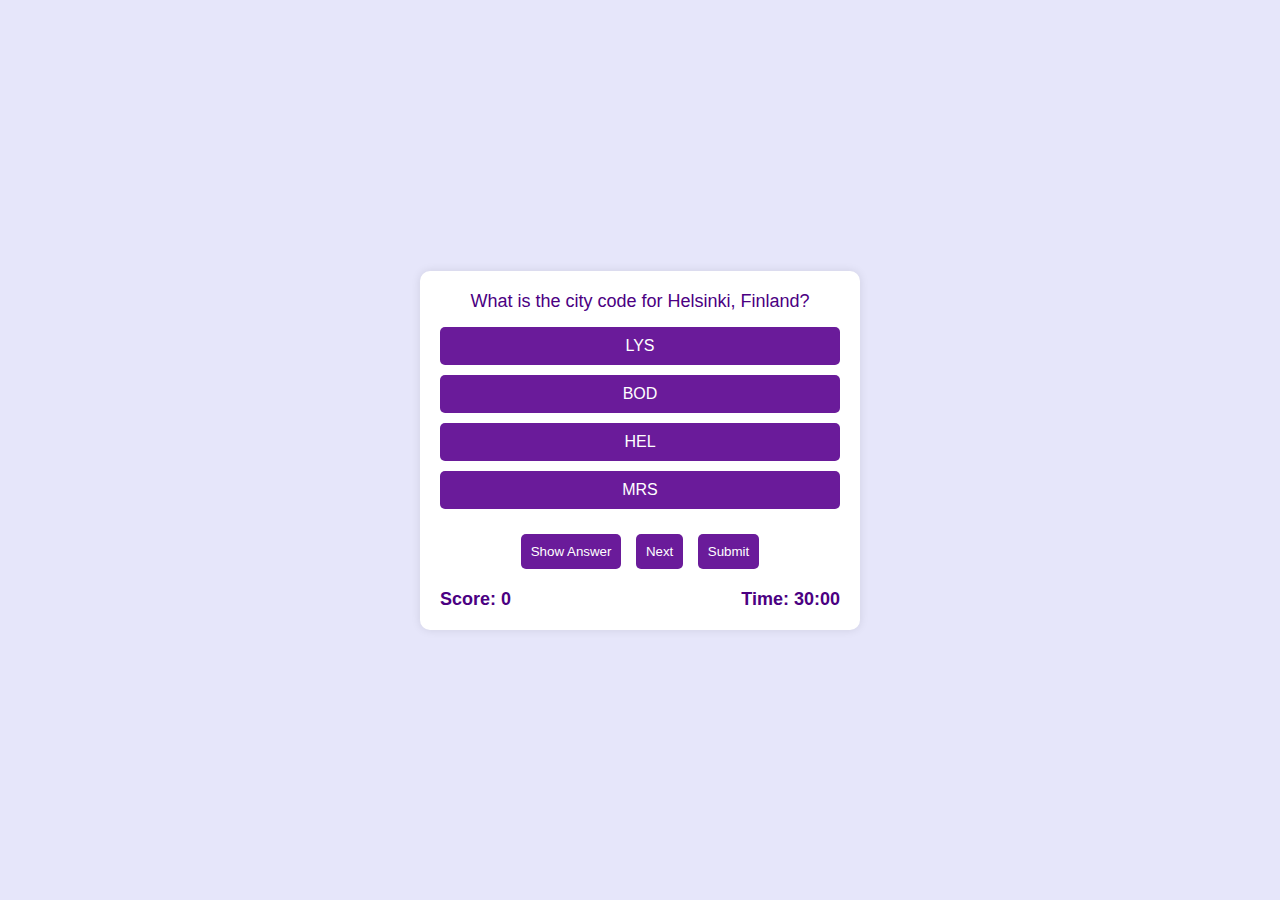
<file: europe.html>
<!DOCTYPE html>
<html lang="en">
<head>
    <meta charset="UTF-8">
    <meta name="viewport" content="width=device-width, initial-scale=1.0">
    <title>City and Airport Code Quiz</title>
    <link rel="stylesheet" href="styles.css">
    <style>
        .option.correct {
        background-color: green;
        }
        .option.incorrect {
            background-color: red;
        }
    </style>
    
</head>
<body>
    <div id="main-container">
        <div class="quiz-container">
            <div id="question-container">
                <div id="question">Question will appear here</div>
                <div class="options">
                    <button class="option">Option 1</button>
                    <button class="option">Option 2</button>
                    <button class="option">Option 3</button>
                    <button class="option">Option 4</button>
                </div>
            </div>
            <div id="navigation">
                <button id="show-answer">Show Answer</button>
                <button id="next">Next</button>
                <button id="submit">Submit</button>
            </div>
            <div id="status">
                <div id="score">Score: 0</div>
                <div id="timer">Time: 30:00</div>
            </div>
        </div>
    </div>
    <script>
       // script.js

       const questions = [
    // ALBANIA
    {
        question: "What is the city code for Tirana, Albania?",
        options: ["TIA", "EVN", "VIE", "BAK"],
        answer: "TIA"
    },
    // ARMENIA
    {
        question: "What is the city code for Yerevan, Armenia?",
        options: ["EVN", "TIA", "MSQ", "BRU"],
        answer: "EVN"
    },
    // AUSTRIA
    {
        question: "What is the city code for Vienna, Austria?",
        options: ["VIE", "BAK", "SJJ", "SOF"],
        answer: "VIE"
    },
    // AZERBAIJAN
    {
        question: "What is the city code for Baku, Azerbaijan?",
        options: ["BAK", "SJJ", "SOF", "ZAG"],
        answer: "BAK"
    },
    // BELARUS
    {
        question: "What is the city code for Minsk, Belarus?",
        options: ["MSQ", "BRU", "NIC", "LCA"],
        answer: "MSQ"
    },
    // BELGIUM
    {
        question: "What is the city code for Brussels, Belgium?",
        options: ["BRU", "SJJ", "SOF", "ZAG"],
        answer: "BRU"
    },
    // BOSNIA HERCEGOVINA
    {
        question: "What is the city code for Sarajevo, Bosnia Hercegovina?",
        options: ["SJJ", "SOF", "ZAG", "NIC"],
        answer: "SJJ"
    },
    // BULGARIA
    {
        question: "What is the city code for Sofia, Bulgaria?",
        options: ["SOF", "ZAG", "NIC", "LCA"],
        answer: "SOF"
    },
    // CROATIA
    {
        question: "What is the city code for Zagreb, Croatia?",
        options: ["ZAG", "NIC", "LCA", "PRG"],
        answer: "ZAG"
    },
    // CYPRUS
    {
        question: "What is the city code for Nicosia, Cyprus?",
        options: ["NIC", "LCA", "CPH", "TLL"],
        answer: "NIC"
    },
    {
        question: "What is the city code for Larnaca, Cyprus?",
        options: ["LCA", "NIC", "CPH", "TLL"],
        answer: "LCA"
    },
    // CZECH REPUBLIC
    {
        question: "What is the city code for Prague, Czech Republic?",
        options: ["PRG", "CPH", "TLL", "HEL"],
        answer: "PRG"
    },
    // DENMARK
    {
        question: "What is the city code for Copenhagen, Denmark?",
        options: ["CPH", "TLL", "HEL", "BOD"],
        answer: "CPH"
    },
    // ESTONIA
    {
        question: "What is the city code for Tallinn, Estonia?",
        options: ["TLL", "HEL", "BOD", "LYS"],
        answer: "TLL"
    },
    // FINLAND
    {
        question: "What is the city code for Helsinki, Finland?",
        options: ["HEL", "BOD", "LYS", "MRS"],
        answer: "HEL"
    },
    // FRANCE
    {
        question: "What is the city code for Bordeaux, France?",
        options: ["BOD", "LYS", "MRS", "NCE"],
        answer: "BOD"
    },
    {
        question: "What is the city code for Lyon, France?",
        options: ["LYS", "MRS", "NCE", "PAR"],
        answer: "LYS"
    },
    {
        question: "What is the city code for Marseille, France?",
        options: ["MRS", "NCE", "PAR", "CDG"],
        answer: "MRS"
    },
    {
        question: "What is the city code for Nice, France?",
        options: ["NCE", "PAR", "CDG", "LBG"],
        answer: "NCE"
    },
    {
        question: "What is the city code for Paris, France?",
        options: ["PAR", "CDG", "LBG", "ORY"],
        answer: "PAR"
    },
    {
        question: "What is the city code for Charles De Gaulle Airport in Paris, France?",
        options: ["CDG", "LBG", "ORY", "PAR"],
        answer: "CDG"
    },
    {
        question: "What is the city code for Le Bourget Airport in Paris, France?",
        options: ["LBG", "CDG", "ORY", "PAR"],
        answer: "LBG"
    },
    {
        question: "What is the city code for Orly Airport in Paris, France?",
        options: ["ORY", "CDG", "LBG", "PAR"],
        answer: "ORY"
    },
    // GEORGIA
    {
        question: "What is the city code for Tbilisi, Georgia?",
        options: ["TBS", "BER", "TXL", "SXF"],
        answer: "TBS"
    },
    // GERMANY
    {
        question: "What is the city code for Berlin, Germany?",
        options: ["BER", "TXL", "SXF", "CGN"],
        answer: "BER"
    },
    {
        question: "What is the city code for Tegel Airport in Berlin, Germany?",
        options: ["TXL", "SXF", "CGN", "DUS"],
        answer: "TXL"
    },
    {
        question: "What is the city code for Schoenefeld Airport in Berlin, Germany?",
        options: ["SXF", "TXL", "CGN", "DUS"],
        answer: "SXF"
    },
    {
        question: "What is the city code for Cologne, Germany?",
        options: ["CGN", "DUS", "FRA", "HAM"],
        answer: "CGN"
    },
    {
        question: "What is the city code for Dusseldorf, Germany?",
        options: ["DUS", "CGN", "FRA", "HAM"],
        answer: "DUS"
    },
    {
        question: "What is the city code for Frankfurt, Germany?",
        options: ["FRA", "HAM", "MUC", "STR"],
        answer: "FRA"
    },
    {
        question: "What is the city code for Hamburg, Germany?",
        options: ["HAM", "FRA", "MUC", "STR"],
        answer: "HAM"
    },
    {
        question: "What is the city code for Munich, Germany?",
        options: ["MUC", "FRA", "HAM", "STR"],
        answer: "MUC"
    },
    {
        question: "What is the city code for Stuttgart, Germany?",
        options: ["STR", "MUC", "HAM", "FRA"],
        answer: "STR"
    },
    // GIBRALTAR
    {
        question: "What is the city code for Gibraltar, Gibraltar?",
        options: ["GIB", "ATH", "BUD", "REK"],
        answer: "GIB"
    },
    // GREECE
    {
        question: "What is the city code for Athens, Greece?",
        options: ["ATH", "BUD", "REK", "DUB"],
        answer: "ATH"
    },
    // HUNGARY
    {
        question: "What is the city code for Budapest, Hungary?",
        options: ["BUD", "ATH", "REK", "DUB"],
        answer: "BUD"
    },
    // ICELAND
    {
        question: "What is the city code for Reykjavik, Iceland?",
        options: ["REK", "BUD", "ATH", "DUB"],
        answer: "REK"
    },
    // IRELAND
    {
        question: "What is the city code for Dublin, Ireland?",
        options: ["DUB", "SNN", "MIL", "NAP"],
        answer: "DUB"
    },
    {
        question: "What is the city code for Shannon, Ireland?",
        options: ["SNN", "DUB", "MIL", "NAP"],
        answer: "SNN"
    },
    // ITALY
    {
        question: "What is the city code for Milan, Italy?",
        options: ["MIL", "NAP", "ROM", "CIA"],
        answer: "MIL"
    },
    {
        question: "What is the city code for Naples, Italy?",
        options: ["NAP", "MIL", "ROM", "CIA"],
        answer: "NAP"
    },
    {
        question: "What is the city code for Rome, Italy?",
        options: ["ROM", "CIA", "FCO", "TRN"],
        answer: "ROM"
    },
    {
        question: "What is the city code for Ciampino Airport in Rome, Italy?",
        options: ["CIA", "FCO", "TRN", "VCE"],
        answer: "CIA"
    },
    {
        question: "What is the city code for Leonardo da Vinci (Fiumicino) Airport in Rome, Italy?",
        options: ["FCO", "CIA", "TRN", "VCE"],
        answer: "FCO"
    },
    {
        question: "What is the city code for Turin, Italy?",
        options: ["TRN", "VCE", "CIA", "FCO"],
        answer: "TRN"
    },
    {
        question: "What is the city code for Venice, Italy?",
        options: ["VCE", "TRN", "CIA", "FCO"],
        answer: "VCE"
    },
    // LATVIA
    {
        question: "What is the city code for Riga, Latvia?",
        options: ["RIX", "VNO", "LUX", "SKP"],
        answer: "RIX"
    },
    // LITHUANIA
    {
        question: "What is the city code for Vilnius, Lithuania?",
        options: ["VNO", "RIX", "LUX", "SKP"],
        answer: "VNO"
    },
    // LUXEMBOURG
    {
        question: "What is the city code for Luxembourg, Luxembourg?",
        options: ["LUX", "RIX", "VNO", "SKP"],
        answer: "LUX"
    },
    // MACEDONIA
    {
        question: "What is the city code for Skopje, Macedonia?",
        options: ["SKP", "LUX", "RIX", "VNO"],
        answer: "SKP"
    },
    // MALTA
    {
        question: "What is the city code for Malta, Malta?",
        options: ["MLA", "KIV", "AMS", "RTM"],
        answer: "MLA"
    },
    // MOLDOVA
    {
        question: "What is the city code for Kishinev, Moldova?",
        options: ["KIV", "MLA", "AMS", "RTM"],
        answer: "KIV"
    },
    // NETHERLANDS
    {
        question: "What is the city code for Amsterdam, Netherlands?",
        options: ["AMS", "RTM", "BGO", "OSL"],
        answer: "AMS"
    },
    {
        question: "What is the city code for Rotterdam, Netherlands?",
        options: ["RTM", "AMS", "BGO", "OSL"],
        answer: "RTM"
    },
    // NORWAY
    {
        question: "What is the city code for Bergen, Norway?",
        options: ["BGO", "OSL", "WAW", "LIS"],
        answer: "BGO"
    },
    {
        question: "What is the city code for Oslo, Norway?",
        options: ["OSL", "BGO", "WAW", "LIS"],
        answer: "OSL"
    },
    // POLAND
    {
        question: "What is the city code for Warsaw, Poland?",
        options: ["WAW", "OSL", "BGO", "LIS"],
        answer: "WAW"
    },
    // PORTUGAL
    {
        question: "What is the city code for Lisbon, Portugal?",
        options: ["LIS", "FNC", "BUH", "MOW"],
        answer: "LIS"
    },
    {
        question: "What is the city code for Funchal (Madeira), Portugal?",
        options: ["FNC", "LIS", "BUH", "MOW"],
        answer: "FNC"
    },
    // ROMANIA
    {
        question: "What is the city code for Bucharest, Romania?",
        options: ["BUH", "LIS", "FNC", "MOW"],
        answer: "BUH"
    },
    // RUSSIA
    {
        question: "What is the city code for Moscow, Russia?",
        options: ["MOW", "SVO", "LED", "BTS"],
        answer: "MOW"
    },
    {
        question: "What is the city code for Sheremetyevo Airport in Moscow, Russia?",
        options: ["SVO", "MOW", "LED", "BTS"],
        answer: "SVO"
    },
    {
        question: "What is the city code for St. Petersburg, Russia?",
        options: ["LED", "MOW", "SVO", "BTS"],
        answer: "LED"
    },
    // SLOVAKIA
    {
        question: "What is the city code for Bratislava, Slovakia?",
        options: ["BTS", "LED", "MOW", "SVO"],
        answer: "BTS"
    },
    // SLOVENIA
    {
        question: "What is the city code for Ljubljana, Slovenia?",
        options: ["LJU", "BTS", "LED", "MOW"],
        answer: "LJU"
    },
    // SPAIN
    {
        question: "What is the city code for Barcelona, Spain?",
        options: ["BCN", "LPA", "MAD", "AGP"],
        answer: "BCN"
    },
    {
        question: "What is the city code for Las Palmas, Gran Canaria, Spain?",
        options: ["LPA", "BCN", "MAD", "AGP"],
        answer: "LPA"
    },
    {
        question: "What is the city code for Madrid, Spain?",
        options: ["MAD", "BCN", "LPA", "AGP"],
        answer: "MAD"
    },
    {
        question: "What is the city code for Malaga, Spain?",
        options: ["AGP", "MAD", "LPA", "BCN"],
        answer: "AGP"
    },
    {
        question: "What is the city code for Palma de Mallorca, Spain?",
        options: ["PMI", "AGP", "MAD", "LPA"],
        answer: "PMI"
    },
    {
        question: "What is the city code for Tenerife, Canary Islands, Spain?",
        options: ["TCI", "PMI", "AGP", "LPA"],
        answer: "TCI"
    },
    // SWEDEN
    {
        question: "What is the city code for Gothenburg, Sweden?",
        options: ["GOT", "STO", "GVA", "ZRH"],
        answer: "GOT"
    },
    {
        question: "What is the city code for Stockholm, Sweden?",
        options: ["STO", "GOT", "GVA", "ZRH"],
        answer: "STO"
    },
    // SWITZERLAND
    {
        question: "What is the city code for Geneva, Switzerland?",
        options: ["GVA", "STO", "GOT", "ZRH"],
        answer: "GVA"
    },
    {
        question: "What is the city code for Zurich, Switzerland?",
        options: ["ZRH", "GVA", "STO", "GOT"],
        answer: "ZRH"
    },
    // TURKEY
    {
        question: "What is the city code for Ankara, Turkey?",
        options: ["ANK", "IST", "IEV", "BFS"],
        answer: "ANK"
    },
    {
        question: "What is the city code for Istanbul, Turkey?",
        options: ["IST", "ANK", "IEV", "BFS"],
        answer: "IST"
    },
    // UKRAINE
    {
        question: "What is the city code for Kiev, Ukraine?",
        options: ["IEV", "IST", "ANK", "BFS"],
        answer: "IEV"
    },
    // UNITED KINGDOM
    {
        question: "What is the city code for Belfast, United Kingdom?",
        options: ["BFS", "BHX", "EDI", "GLA"],
        answer: "BFS"
    },
    {
        question: "What is the city code for Birmingham, United Kingdom?",
        options: ["BHX", "BFS", "EDI", "GLA"],
        answer: "BHX"
    },
    {
        question: "What is the city code for Edinburgh, United Kingdom?",
        options: ["EDI", "BFS", "BHX", "GLA"],
        answer: "EDI"
    },
    {
        question: "What is the city code for Glasgow, United Kingdom?",
        options: ["GLA", "BFS", "BHX", "EDI"],
        answer: "GLA"
    },
    {
        question: "What is the city code for London, United Kingdom?",
        options: ["LON", "LGW", "LHR", "MAN"],
        answer: "LON"
    },
    {
        question: "What is the city code for Gatwick Airport in London, United Kingdom?",
        options: ["LGW", "LON", "LHR", "MAN"],
        answer: "LGW"
    },
    {
        question: "What is the city code for Heathrow Airport in London, United Kingdom?",
        options: ["LHR", "LON", "LGW", "MAN"],
        answer: "LHR"
    },
    {
        question: "What is the city code for Manchester, United Kingdom?",
        options: ["MAN", "LON", "LGW", "LHR"],
        answer: "MAN"
    },
    // YUGOSLAVIA
    {
        question: "What is the city code for Belgrade, Yugoslavia?",
        options: ["BEG", "BFS", "BHX", "EDI"],
        answer: "BEG"
    }
];

        let currentQuestionIndex = 0;
        let score = 0;
        let timeRemaining = 1800; // 30 minutes in seconds
        let questionsSeen = new Set();

        function shuffle(array) {
            for (let i = array.length - 1; i > 0; i--) {
                const j = Math.floor(Math.random() * (i + 1));
                [array[i], array[j]] = [array[j], array[i]];
            }
        }

        function loadQuestion() {
            const questionElement = document.getElementById('question');
            const optionElements = document.querySelectorAll('.option');

            while (questionsSeen.has(currentQuestionIndex)) {
                currentQuestionIndex = Math.floor(Math.random() * questions.length);
            }
            questionsSeen.add(currentQuestionIndex);

            const currentQuestion = questions[currentQuestionIndex];
            questionElement.textContent = currentQuestion.question;

            const shuffledOptions = [...currentQuestion.options];
            shuffle(shuffledOptions);

            optionElements.forEach((optionElement, index) => {
                optionElement.textContent = shuffledOptions[index];
                optionElement.className = 'option'; // Reset classes
                optionElement.onclick = () => handleOptionClick(optionElement, shuffledOptions[index] === currentQuestion.answer);
                optionElement.disabled = false; // Enable option buttons
            });
        }

        function handleOptionClick(optionElement, isCorrect) {
            if (isCorrect) {
                score++;
                document.getElementById('score').textContent = `Score: ${score}`;
                optionElement.classList.add('correct');
            } else {
                optionElement.classList.add('incorrect');
            }
            setTimeout(() => {
                optionElement.classList.remove('correct', 'incorrect');
                if (questionsSeen.size < questions.length) {
                    loadQuestion();
                } else {
                    alert(`Quiz completed! Your score is ${score} over ${questions.length}.`);
                }
            }, 1000);
        }

        function startTimer() {
            const timerElement = document.getElementById('timer');
            const interval = setInterval(() => {
                if (timeRemaining > 0) {
                    timeRemaining--;
                    const minutes = Math.floor(timeRemaining / 60);
                    const seconds = timeRemaining % 60;
                    timerElement.textContent = `Time: ${minutes}:${seconds < 10 ? '0' : ''}${seconds}`;
                } else {
                    clearInterval(interval);
                    disableQuestions();
                    alert(`Time's up! Your final score is ${score} over ${questions.length}.`);
                }
            }, 1000);
        }

        function disableQuestions() {
            const optionElements = document.querySelectorAll('.option');
            optionElements.forEach(optionElement => {
                optionElement.disabled = true; // Disable option buttons
            });
        }

        document.getElementById('next').onclick = () => {
            if (questionsSeen.size < questions.length) {
                loadQuestion();
            } else {
                alert('All questions have been answered.');
            }
        };

        document.getElementById('show-answer').onclick = () => {
            const currentQuestion = questions[currentQuestionIndex];
            const optionElements = document.querySelectorAll('.option');
            optionElements.forEach(optionElement => {
                if (optionElement.textContent === currentQuestion.answer) {
                    optionElement.classList.add('correct');
                }
                optionElement.disabled = true;
            });
        };

        document.getElementById('submit').onclick = () => {
            alert(`Quiz completed! Your final score is ${score} over ${questions.length}.`);
            disableQuestions();
        };

        window.onload = () => {
            shuffle(questions);
            loadQuestion();
            startTimer();
        };
    </script>
</body>
</html>
</file>
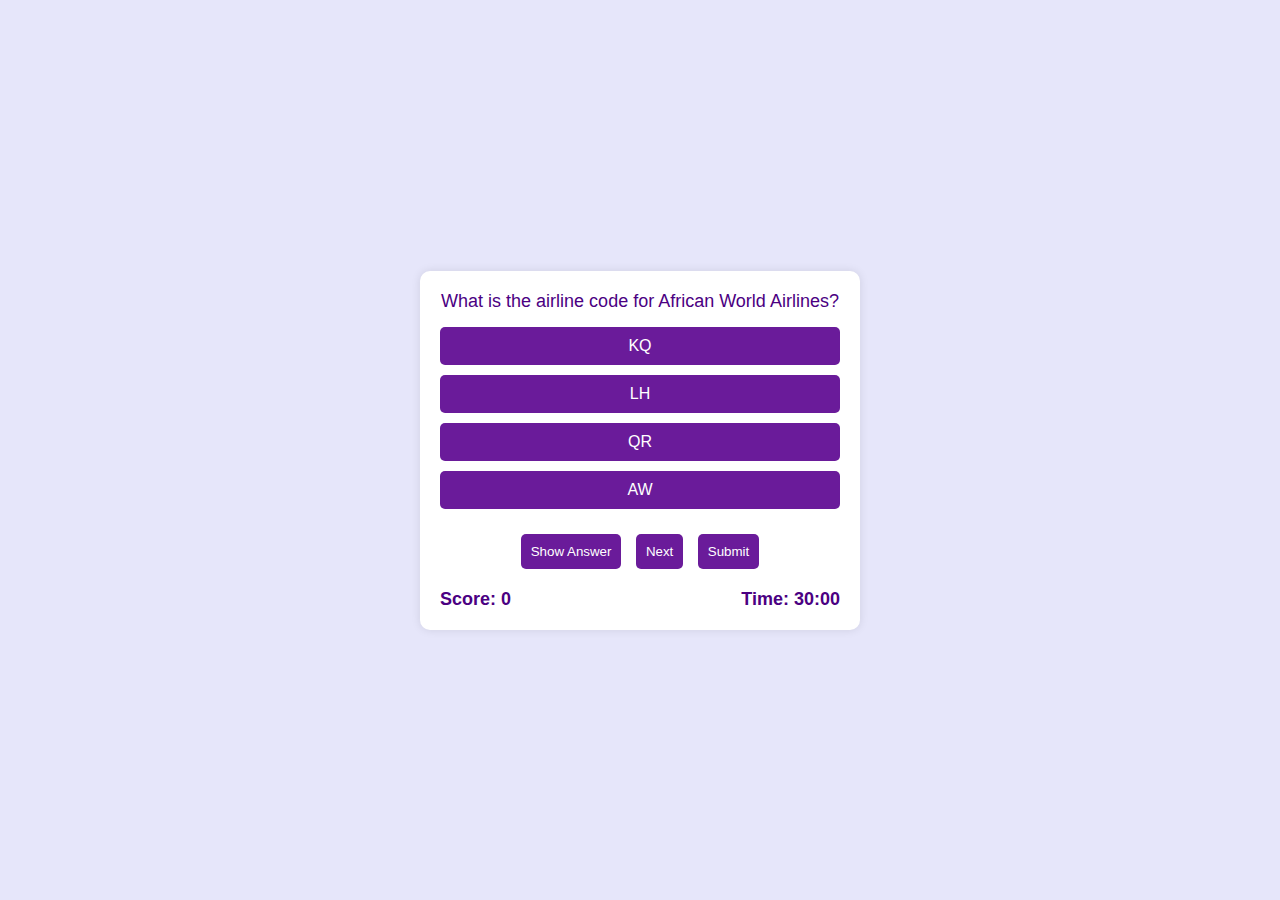
<file: inter.html>
<!DOCTYPE html>
<html lang="en">
<head>
    <meta charset="UTF-8">
    <meta name="viewport" content="width=device-width, initial-scale=1.0">
    <title>City and Airport Code Quiz</title>
    <link rel="stylesheet" href="styles.css">
    <style>
        .option.correct {
        background-color: green;
        }
        .option.incorrect {
            background-color: red;
        }
    </style>
    
</head>
<body>
    <div id="main-container">
        <div class="quiz-container">
            <div id="question-container">
                <div id="question">Question will appear here</div>
                <div class="options">
                    <button class="option">Option 1</button>
                    <button class="option">Option 2</button>
                    <button class="option">Option 3</button>
                    <button class="option">Option 4</button>
                </div>
            </div>
            <div id="navigation">
                <button id="show-answer">Show Answer</button>
                <button id="next">Next</button>
                <button id="submit">Submit</button>
            </div>
            <div id="status">
                <div id="score">Score: 0</div>
                <div id="timer">Time: 30:00</div>
            </div>
        </div>
    </div>
    <script>
       // script.js

       const questions = [
    // BRITISH AIRWAYS
    {
        question: "What is the airline code for British Airways?",
        options: ["BA", "AF", "LH", "KL"],
        answer: "BA"
    },
    {
        question: "What is the destination city for British Airways?",
        options: ["London", "Paris", "Frankfurt", "Amsterdam"],
        answer: "London"
    },
    {
        question: "Which country is British Airways based in?",
        options: ["United Kingdom", "France", "Germany", "Netherlands"],
        answer: "United Kingdom"
    },

    // AIR FRANCE
    {
        question: "What is the airline code for Air France?",
        options: ["AF", "BA", "LH", "EK"],
        answer: "AF"
    },
    {
        question: "What is the destination city for Air France?",
        options: ["Paris", "London", "Frankfurt", "Dubai"],
        answer: "Paris"
    },
    {
        question: "Which country is Air France based in?",
        options: ["France", "United Kingdom", "Germany", "Turkey"],
        answer: "France"
    },

    // AFRICAN WORLD AIRLINES
    {
        question: "What is the airline code for African World Airlines?",
        options: ["AW", "LH", "KQ", "QR"],
        answer: "AW"
    },
    {
        question: "What is the destination city for African World Airlines?",
        options: ["Accra", "Cairo", "Beirut", "Addis Ababa"],
        answer: "Accra"
    },
    {
        question: "Which country is African World Airlines based in?",
        options: ["Ghana", "Egypt", "Lebanon", "Ethiopia"],
        answer: "Ghana"
    },

    // LUFTHANSA
    {
        question: "What is the airline code for Lufthansa?",
        options: ["LH", "AF", "SA", "EK"],
        answer: "LH"
    },
    {
        question: "What is the destination city for Lufthansa?",
        options: ["Frankfurt", "Cairo", "Nairobi", "Doha"],
        answer: "Frankfurt"
    },
    {
        question: "Which country is Lufthansa based in?",
        options: ["Germany", "France", "United Kingdom", "Turkey"],
        answer: "Germany"
    },

    // KLM ROYAL DUTCH
    {
        question: "What is the airline code for KLM Royal Dutch?",
        options: ["KL", "QR", "TK", "VS"],
        answer: "KL"
    },
    {
        question: "What is the destination city for KLM Royal Dutch?",
        options: ["Amsterdam", "London", "Beirut", "Johannesburg"],
        answer: "Amsterdam"
    },
    {
        question: "Which country is KLM Royal Dutch based in?",
        options: ["Netherlands", "Ghana", "Morocco", "South Africa"],
        answer: "Netherlands"
    },

    // EGYPT AIR
    {
        question: "What is the airline code for Egypt Air?",
        options: ["MS", "AF", "SA", "TK"],
        answer: "MS"
    },
    {
        question: "What is the destination city for Egypt Air?",
        options: ["Cairo", "Accra", "Istanbul", "Casablanca"],
        answer: "Cairo"
    },
    {
        question: "Which country is Egypt Air based in?",
        options: ["Egypt", "France", "Turkey", "Lebanon"],
        answer: "Egypt"
    },

    // MIDDLE EAST AIRLINES
    {
        question: "What is the airline code for Middle East Airlines?",
        options: ["ME", "BA", "QR", "KQ"],
        answer: "ME"
    },
    {
        question: "What is the destination city for Middle East Airlines?",
        options: ["Beirut", "Johannesburg", "Doha", "Paris"],
        answer: "Beirut"
    },
    {
        question: "Which country is Middle East Airlines based in?",
        options: ["Lebanon", "Ghana", "Turkey", "United Kingdom"],
        answer: "Lebanon"
    },

    // ETHIOPIAN AIRLINE
    {
        question: "What is the airline code for Ethiopian Airline?",
        options: ["ET", "AF", "SA", "EK"],
        answer: "ET"
    },
    {
        question: "What is the destination city for Ethiopian Airline?",
        options: ["Addis Ababa", "London", "Cairo", "Frankfurt"],
        answer: "Addis Ababa"
    },
    {
        question: "Which country is Ethiopian Airline based in?",
        options: ["Ethiopia", "France", "Germany", "Kenya"],
        answer: "Ethiopia"
    },

    // KENYA AIRWAYS
    {
        question: "What is the airline code for Kenya Airways?",
        options: ["KQ", "EK", "TK", "VS"],
        answer: "KQ"
    },
    {
        question: "What is the destination city for Kenya Airways?",
        options: ["Nairobi", "Doha", "Istanbul", "Paris"],
        answer: "Nairobi"
    },
    {
        question: "Which country is Kenya Airways based in?",
        options: ["Kenya", "Qatar", "United Kingdom", "Turkey"],
        answer: "Kenya"
    },

    // SOUTH AFRICAN AIRWAYS
    {
        question: "What is the airline code for South African Airways?",
        options: ["SA", "BA", "QR", "ME"],
        answer: "SA"
    },
    {
        question: "What is the destination city for South African Airways?",
        options: ["Johannesburg", "Beirut", "Addis Ababa", "Cairo"],
        answer: "Johannesburg"
    },
    {
        question: "Which country is South African Airways based in?",
        options: ["South Africa", "Morocco", "Ghana", "Lebanon"],
        answer: "South Africa"
    },

    // EMIRATES
    {
        question: "What is the airline code for Emirates?",
        options: ["EK", "QR", "LH", "SA"],
        answer: "EK"
    },
    {
        question: "What is the destination city for Emirates?",
        options: ["Dubai", "Istanbul", "Frankfurt", "Accra"],
        answer: "Dubai"
    },
    {
        question: "Which country is Emirates based in?",
        options: ["U.A.E", "Turkey", "Ghana", "Egypt"],
        answer: "U.A.E"
    },

    // TURKISH AIRLINES
    {
        question: "What is the airline code for Turkish Airlines?",
        options: ["TK", "EK", "KQ", "SA"],
        answer: "TK"
    },
    {
        question: "What is the destination city for Turkish Airlines?",
        options: ["Istanbul", "Nairobi", "Paris", "Johannesburg"],
        answer: "Istanbul"
    },
    {
        question: "Which country is Turkish Airlines based in?",
        options: ["Turkey", "Kenya", "France", "South Africa"],
        answer: "Turkey"
    },

    // QATAR AIRWAYS
    {
        question: "What is the airline code for Qatar Airways?",
        options: ["QR", "MS", "KL", "AW"],
        answer: "QR"
    },
    {
        question: "What is the destination city for Qatar Airways?",
        options: ["Doha", "London", "Dubai", "Cairo"],
        answer: "Doha"
    },
    {
        question: "Which country is Qatar Airways based in?",
        options: ["Qatar", "France", "U.A.E", "Ghana"],
        answer: "Qatar"
    },

    // VIRGIN ATLANTIC
    {
        question: "What is the airline code for Virgin Atlantic?",
        options: ["VS", "BA", "AF", "LH"],
        answer: "VS"
    },
    {
        question: "What is the destination city for Virgin Atlantic?",
        options: ["London", "Paris", "Frankfurt", "Amsterdam"],
        answer: "London"
    },
    {
        question: "Which country is Virgin Atlantic based in?",
        options: ["United Kingdom", "France", "Germany", "Netherlands"],
        answer: "United Kingdom"
    },

    // ROYAL AIR MAROC
    {
        question: "What is the airline code for Royal Air Maroc?",
        options: ["AT", "AF", "EK", "SA"],
        answer: "AT"
    },
    {
        question: "What is the destination city for Royal Air Maroc?",
        options: ["Casablanca", "Accra", "Nairobi", "Dubai"],
        answer: "Casablanca"
    },
    {
        question: "Which country is Royal Air Maroc based in?",
        options: ["Morocco", "Ghana", "Turkey", "Egypt"],
        answer: "Morocco"
    }
];



let currentQuestionIndex = 0;
        let score = 0;
        let timeRemaining = 1800; // 30 minutes in seconds
        let questionsSeen = new Set();

        function shuffle(array) {
            for (let i = array.length - 1; i > 0; i--) {
                const j = Math.floor(Math.random() * (i + 1));
                [array[i], array[j]] = [array[j], array[i]];
            }
        }

        function loadQuestion() {
            const questionElement = document.getElementById('question');
            const optionElements = document.querySelectorAll('.option');

            while (questionsSeen.has(currentQuestionIndex)) {
                currentQuestionIndex = Math.floor(Math.random() * questions.length);
            }
            questionsSeen.add(currentQuestionIndex);

            const currentQuestion = questions[currentQuestionIndex];
            questionElement.textContent = currentQuestion.question;

            const shuffledOptions = [...currentQuestion.options];
            shuffle(shuffledOptions);

            optionElements.forEach((optionElement, index) => {
                optionElement.textContent = shuffledOptions[index];
                optionElement.className = 'option'; // Reset classes
                optionElement.onclick = () => handleOptionClick(optionElement, shuffledOptions[index] === currentQuestion.answer);
                optionElement.disabled = false; // Enable option buttons
            });
        }

        function handleOptionClick(optionElement, isCorrect) {
            if (isCorrect) {
                score++;
                document.getElementById('score').textContent = `Score: ${score}`;
                optionElement.classList.add('correct');
            } else {
                optionElement.classList.add('incorrect');
            }
            setTimeout(() => {
                optionElement.classList.remove('correct', 'incorrect');
                if (questionsSeen.size < questions.length) {
                    loadQuestion();
                } else {
                    alert(`Quiz completed! Your score is ${score} over ${questions.length}.`);
                }
            }, 1000);
        }

        function startTimer() {
            const timerElement = document.getElementById('timer');
            const interval = setInterval(() => {
                if (timeRemaining > 0) {
                    timeRemaining--;
                    const minutes = Math.floor(timeRemaining / 60);
                    const seconds = timeRemaining % 60;
                    timerElement.textContent = `Time: ${minutes}:${seconds < 10 ? '0' : ''}${seconds}`;
                } else {
                    clearInterval(interval);
                    disableQuestions();
                    alert(`Time's up! Your final score is ${score} over ${questions.length}.`);
                }
            }, 1000);
        }

        function disableQuestions() {
            const optionElements = document.querySelectorAll('.option');
            optionElements.forEach(optionElement => {
                optionElement.disabled = true; // Disable option buttons
            });
        }

        document.getElementById('next').onclick = () => {
            if (questionsSeen.size < questions.length) {
                loadQuestion();
            } else {
                alert('All questions have been answered.');
            }
        };

        document.getElementById('show-answer').onclick = () => {
            const currentQuestion = questions[currentQuestionIndex];
            const optionElements = document.querySelectorAll('.option');
            optionElements.forEach(optionElement => {
                if (optionElement.textContent === currentQuestion.answer) {
                    optionElement.classList.add('correct');
                }
                optionElement.disabled = true;
            });
        };

        document.getElementById('submit').onclick = () => {
            alert(`Quiz completed! Your final score is ${score} over ${questions.length}.`);
            disableQuestions();
        };

        window.onload = () => {
            shuffle(questions);
            loadQuestion();
            startTimer();
        };
    </script>
</body>
</html>
</file>
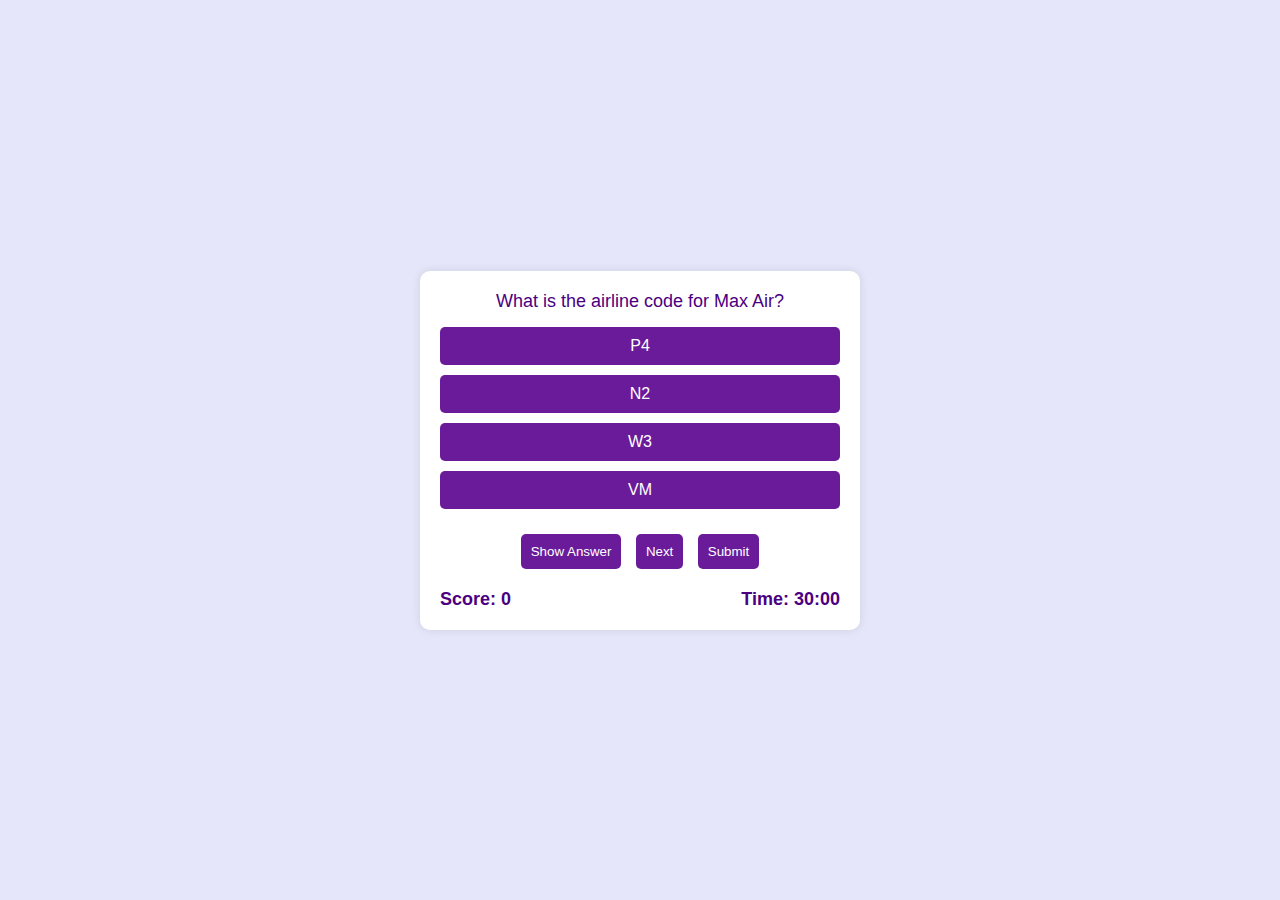
<file: local.html>
<!DOCTYPE html>
<html lang="en">
<head>
    <meta charset="UTF-8">
    <meta name="viewport" content="width=device-width, initial-scale=1.0">
    <title>City and Airport Code Quiz</title>
    <link rel="stylesheet" href="styles.css">
    <style>
        .option.correct {
        background-color: green;
        }
        .option.incorrect {
            background-color: red;
        }
    </style>
    
</head>
<body>
    <div id="main-container">
        <div class="quiz-container">
            <div id="question-container">
                <div id="question">Question will appear here</div>
                <div class="options">
                    <button class="option">Option 1</button>
                    <button class="option">Option 2</button>
                    <button class="option">Option 3</button>
                    <button class="option">Option 4</button>
                </div>
            </div>
            <div id="navigation">
                <button id="show-answer">Show Answer</button>
                <button id="next">Next</button>
                <button id="submit">Submit</button>
            </div>
            <div id="status">
                <div id="score">Score: 0</div>
                <div id="timer">Time: 30:00</div>
            </div>
        </div>
    </div>
    <script>
       // script.js

       const questions = [
    // AIRPEACE
    {
        question: "What is the airline code for Airpeace?",
        options: ["P4", "W3", "N2", "9J"],
        answer: "P4"
    },
    // ARIK
    {
        question: "What is the airline code for Arik Air?",
        options: ["W3", "P4", "N2", "9J"],
        answer: "W3"
    },
    // IBOM AIR
    {
        question: "What is the airline code for Ibom Air?",
        options: ["QI", "P4", "W3", "N2"],
        answer: "QI"
    },
    // VALUE JET
    {
        question: "What is the airline code for Value Jet?",
        options: ["VK", "P4", "W3", "N2"],
        answer: "VK"
    },
    // RANO AIR
    {
        question: "What is the airline code for Rano Air?",
        options: ["R4", "P4", "W3", "9J"],
        answer: "R4"
    },
    // DANA AIR
    {
        question: "What is the airline code for Dana Air?",
        options: ["9J", "P4", "W3", "N2"],
        answer: "9J"
    },
    // AERO
    {
        question: "What is the airline code for Aero Contractors?",
        options: ["N2", "P4", "W3", "9J"],
        answer: "N2"
    },
    // AZMAN AIRLINE
    {
        question: "What is the airline code for Azman Airline?",
        options: ["AZ", "P4", "W3", "N2"],
        answer: "AZ"
    },
    // MAX AIR
    {
        question: "What is the airline code for Max Air?",
        options: ["VM", "P4", "W3", "N2"],
        answer: "VM"
    },
    // UNITED NIGERIA
    {
        question: "What is the airline code for United Nigeria?",
        options: ["U5", "P4", "W3", "N2"],
        answer: "U5"
    },
    // OVERLAND
    {
        question: "What is the airline code for Overland Airways?",
        options: ["OF", "P4", "W3", "N2"],
        answer: "OF"
    },
    // GREEN AFRICA
    {
        question: "What is the airline code for Green Africa Airways?",
        options: ["Q9", "P4", "W3", "N2"],
        answer: "Q9"
    }
];


let currentQuestionIndex = 0;
        let score = 0;
        let timeRemaining = 1800; // 30 minutes in seconds
        let questionsSeen = new Set();

        function shuffle(array) {
            for (let i = array.length - 1; i > 0; i--) {
                const j = Math.floor(Math.random() * (i + 1));
                [array[i], array[j]] = [array[j], array[i]];
            }
        }

        function loadQuestion() {
            const questionElement = document.getElementById('question');
            const optionElements = document.querySelectorAll('.option');

            while (questionsSeen.has(currentQuestionIndex)) {
                currentQuestionIndex = Math.floor(Math.random() * questions.length);
            }
            questionsSeen.add(currentQuestionIndex);

            const currentQuestion = questions[currentQuestionIndex];
            questionElement.textContent = currentQuestion.question;

            const shuffledOptions = [...currentQuestion.options];
            shuffle(shuffledOptions);

            optionElements.forEach((optionElement, index) => {
                optionElement.textContent = shuffledOptions[index];
                optionElement.className = 'option'; // Reset classes
                optionElement.onclick = () => handleOptionClick(optionElement, shuffledOptions[index] === currentQuestion.answer);
                optionElement.disabled = false; // Enable option buttons
            });
        }

        function handleOptionClick(optionElement, isCorrect) {
            if (isCorrect) {
                score++;
                document.getElementById('score').textContent = `Score: ${score}`;
                optionElement.classList.add('correct');
            } else {
                optionElement.classList.add('incorrect');
            }
            setTimeout(() => {
                optionElement.classList.remove('correct', 'incorrect');
                if (questionsSeen.size < questions.length) {
                    loadQuestion();
                } else {
                    alert(`Quiz completed! Your score is ${score} over ${questions.length}.`);
                }
            }, 1000);
        }

        function startTimer() {
            const timerElement = document.getElementById('timer');
            const interval = setInterval(() => {
                if (timeRemaining > 0) {
                    timeRemaining--;
                    const minutes = Math.floor(timeRemaining / 60);
                    const seconds = timeRemaining % 60;
                    timerElement.textContent = `Time: ${minutes}:${seconds < 10 ? '0' : ''}${seconds}`;
                } else {
                    clearInterval(interval);
                    disableQuestions();
                    alert(`Time's up! Your final score is ${score} over ${questions.length}.`);
                }
            }, 1000);
        }

        function disableQuestions() {
            const optionElements = document.querySelectorAll('.option');
            optionElements.forEach(optionElement => {
                optionElement.disabled = true; // Disable option buttons
            });
        }

        document.getElementById('next').onclick = () => {
            if (questionsSeen.size < questions.length) {
                loadQuestion();
            } else {
                alert('All questions have been answered.');
            }
        };

        document.getElementById('show-answer').onclick = () => {
            const currentQuestion = questions[currentQuestionIndex];
            const optionElements = document.querySelectorAll('.option');
            optionElements.forEach(optionElement => {
                if (optionElement.textContent === currentQuestion.answer) {
                    optionElement.classList.add('correct');
                }
                optionElement.disabled = true;
            });
        };

        document.getElementById('submit').onclick = () => {
            alert(`Quiz completed! Your final score is ${score} over ${questions.length}.`);
            disableQuestions();
        };

        window.onload = () => {
            shuffle(questions);
            loadQuestion();
            startTimer();
        };
    </script>
</body>
</html>
</file>
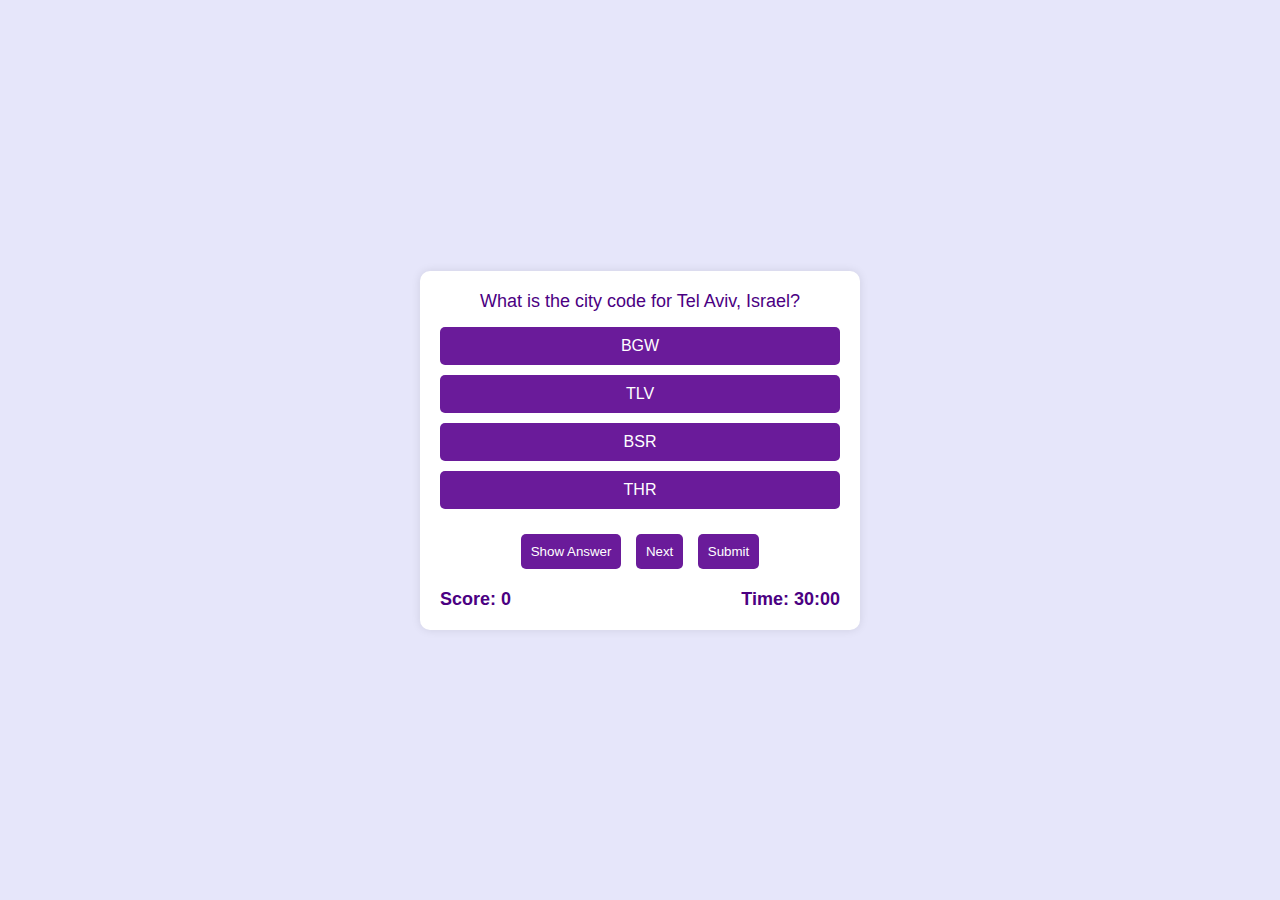
<file: me.html>
<!DOCTYPE html>
<html lang="en">
<head>
    <meta charset="UTF-8">
    <meta name="viewport" content="width=device-width, initial-scale=1.0">
    <title>City and Airport Code Quiz</title>
    <link rel="stylesheet" href="styles.css">
    <style>
        .option.correct {
        background-color: green;
        }
        .option.incorrect {
            background-color: red;
        }
    </style>
    
</head>
<body>
    <div id="main-container">
        <div class="quiz-container">
            <div id="question-container">
                <div id="question">Question will appear here</div>
                <div class="options">
                    <button class="option">Option 1</button>
                    <button class="option">Option 2</button>
                    <button class="option">Option 3</button>
                    <button class="option">Option 4</button>
                </div>
            </div>
            <div id="navigation">
                <button id="show-answer">Show Answer</button>
                <button id="next">Next</button>
                <button id="submit">Submit</button>
            </div>
            <div id="status">
                <div id="score">Score: 0</div>
                <div id="timer">Time: 30:00</div>
            </div>
        </div>
    </div>
    <script>
       // script.js

       const questions = [
    // BAHRAIN
    {
        question: "What is the city code for Bahrain, Bahrain?",
        options: ["BAH", "THR", "BGW", "BSR"],
        answer: "BAH"
    },
    // IRAN
    {
        question: "What is the city code for Abadan, Iran?",
        options: ["ABD", "BAH", "THR", "BGW"],
        answer: "ABD"
    },
    {
        question: "What is the city code for Tehran, Iran?",
        options: ["THR", "ABD", "BAH", "BGW"],
        answer: "THR"
    },
    // IRAQ
    {
        question: "What is the city code for Baghdad, Iraq?",
        options: ["BGW", "THR", "ABD", "BAH"],
        answer: "BGW"
    },
    {
        question: "What is the city code for Basra, Iraq?",
        options: ["BSR", "BGW", "THR", "ABD"],
        answer: "BSR"
    },
    // ISRAEL
    {
        question: "What is the city code for Tel Aviv, Israel?",
        options: ["TLV", "BSR", "BGW", "THR"],
        answer: "TLV"
    },
    // JORDAN
    {
        question: "What is the city code for Amman, Jordan?",
        options: ["AMM", "TLV", "BSR", "BGW"],
        answer: "AMM"
    },
    // KUWAIT
    {
        question: "What is the city code for Kuwait, Kuwait?",
        options: ["KWI", "AMM", "TLV", "BSR"],
        answer: "KWI"
    },
    // LEBANON
    {
        question: "What is the city code for Beirut, Lebanon?",
        options: ["BEY", "KWI", "AMM", "TLV"],
        answer: "BEY"
    },
    // OMAN
    {
        question: "What is the city code for Muscat, Oman?",
        options: ["MCT", "BEY", "KWI", "AMM"],
        answer: "MCT"
    },
    // QATAR
    {
        question: "What is the city code for Doha, Qatar?",
        options: ["DOH", "MCT", "BEY", "KWI"],
        answer: "DOH"
    },
    // SAUDI ARABIA
    {
        question: "What is the city code for Dhahran, Saudi Arabia?",
        options: ["DHA", "DOH", "MCT", "BEY"],
        answer: "DHA"
    },
    {
        question: "What is the city code for Jeddah, Saudi Arabia?",
        options: ["JED", "DHA", "DOH", "MCT"],
        answer: "JED"
    },
    {
        question: "What is the city code for Riyadh, Saudi Arabia?",
        options: ["RUH", "JED", "DHA", "DOH"],
        answer: "RUH"
    },
    // SYRIA
    {
        question: "What is the city code for Damascus, Syria?",
        options: ["DAM", "RUH", "JED", "DHA"],
        answer: "DAM"
    },
    // UNITED ARAB EMIRATES
    {
        question: "What is the city code for Abu Dhabi, United Arab Emirates?",
        options: ["AUH", "DAM", "RUH", "JED"],
        answer: "AUH"
    },
    {
        question: "What is the city code for Dubai, United Arab Emirates?",
        options: ["DXB", "AUH", "DAM", "RUH"],
        answer: "DXB"
    },
    // YEMEN, REPUBLIC
    {
        question: "What is the city code for Sanaa, Yemen?",
        options: ["SAH", "DXB", "AUH", "DAM"],
        answer: "SAH"
    },
    {
        question: "What is the city code for Aden, Yemen?",
        options: ["AD", "SAH", "DXB", "AUH"],
        answer: "AD"
    }
];



let currentQuestionIndex = 0;
        let score = 0;
        let timeRemaining = 1800; // 30 minutes in seconds
        let questionsSeen = new Set();

        function shuffle(array) {
            for (let i = array.length - 1; i > 0; i--) {
                const j = Math.floor(Math.random() * (i + 1));
                [array[i], array[j]] = [array[j], array[i]];
            }
        }

        function loadQuestion() {
            const questionElement = document.getElementById('question');
            const optionElements = document.querySelectorAll('.option');

            while (questionsSeen.has(currentQuestionIndex)) {
                currentQuestionIndex = Math.floor(Math.random() * questions.length);
            }
            questionsSeen.add(currentQuestionIndex);

            const currentQuestion = questions[currentQuestionIndex];
            questionElement.textContent = currentQuestion.question;

            const shuffledOptions = [...currentQuestion.options];
            shuffle(shuffledOptions);

            optionElements.forEach((optionElement, index) => {
                optionElement.textContent = shuffledOptions[index];
                optionElement.className = 'option'; // Reset classes
                optionElement.onclick = () => handleOptionClick(optionElement, shuffledOptions[index] === currentQuestion.answer);
                optionElement.disabled = false; // Enable option buttons
            });
        }

        function handleOptionClick(optionElement, isCorrect) {
            if (isCorrect) {
                score++;
                document.getElementById('score').textContent = `Score: ${score}`;
                optionElement.classList.add('correct');
            } else {
                optionElement.classList.add('incorrect');
            }
            setTimeout(() => {
                optionElement.classList.remove('correct', 'incorrect');
                if (questionsSeen.size < questions.length) {
                    loadQuestion();
                } else {
                    alert(`Quiz completed! Your score is ${score} over ${questions.length}.`);
                }
            }, 1000);
        }

        function startTimer() {
            const timerElement = document.getElementById('timer');
            const interval = setInterval(() => {
                if (timeRemaining > 0) {
                    timeRemaining--;
                    const minutes = Math.floor(timeRemaining / 60);
                    const seconds = timeRemaining % 60;
                    timerElement.textContent = `Time: ${minutes}:${seconds < 10 ? '0' : ''}${seconds}`;
                } else {
                    clearInterval(interval);
                    disableQuestions();
                    alert(`Time's up! Your final score is ${score} over ${questions.length}.`);
                }
            }, 1000);
        }

        function disableQuestions() {
            const optionElements = document.querySelectorAll('.option');
            optionElements.forEach(optionElement => {
                optionElement.disabled = true; // Disable option buttons
            });
        }

        document.getElementById('next').onclick = () => {
            if (questionsSeen.size < questions.length) {
                loadQuestion();
            } else {
                alert('All questions have been answered.');
            }
        };

        document.getElementById('show-answer').onclick = () => {
            const currentQuestion = questions[currentQuestionIndex];
            const optionElements = document.querySelectorAll('.option');
            optionElements.forEach(optionElement => {
                if (optionElement.textContent === currentQuestion.answer) {
                    optionElement.classList.add('correct');
                }
                optionElement.disabled = true;
            });
        };

        document.getElementById('submit').onclick = () => {
            alert(`Quiz completed! Your final score is ${score} over ${questions.length}.`);
            disableQuestions();
        };

        window.onload = () => {
            shuffle(questions);
            loadQuestion();
            startTimer();
        };
    </script>
</body>
</html>
</file>
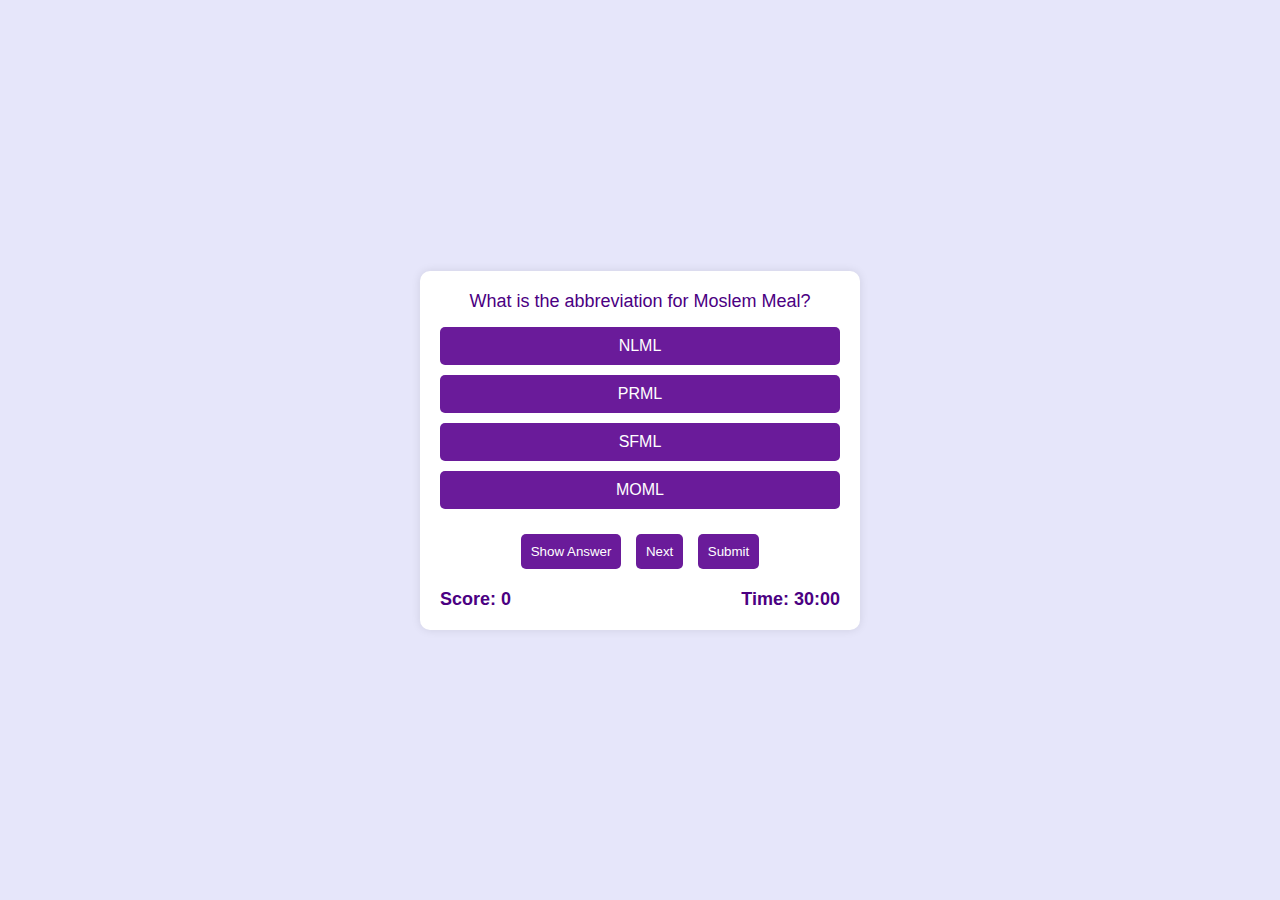
<file: meal.html>
<!DOCTYPE html>
<html lang="en">
<head>
    <meta charset="UTF-8">
    <meta name="viewport" content="width=device-width, initial-scale=1.0">
    <title>City and Airport Code Quiz</title>
    <link rel="stylesheet" href="styles.css">
    <style>
        .option.correct {
        background-color: green;
        }
        .option.incorrect {
            background-color: red;
        }
    </style>
    
</head>
<body>
    <div id="main-container">
        <div class="quiz-container">
            <div id="question-container">
                <div id="question">Question will appear here</div>
                <div class="options">
                    <button class="option">Option 1</button>
                    <button class="option">Option 2</button>
                    <button class="option">Option 3</button>
                    <button class="option">Option 4</button>
                </div>
            </div>
            <div id="navigation">
                <button id="show-answer">Show Answer</button>
                <button id="next">Next</button>
                <button id="submit">Submit</button>
            </div>
            <div id="status">
                <div id="score">Score: 0</div>
                <div id="timer">Time: 30:00</div>
            </div>
        </div>
    </div>
    <script>
       // script.js

       const questions = [
    // AVML Asian Vegetarian Meal
    {
        question: "What does 'AVML' stand for?",
        options: ["Asian Vegetarian Meal", "Baby Meal", "Blind Meal", "Child Meal"],
        answer: "Asian Vegetarian Meal"
    },
    
    // BBML Baby Meal
    {
        question: "What is the abbreviation for Baby Meal?",
        options: ["BBML", "BLML", "DBML", "FPML"],
        answer: "BBML"
    },
    
    // BLML Blind Meal
    {
        question: "What does 'BLML' indicate?",
        options: ["Blind Meal", "Gluten Free Meal", "Hindu Meal", "Kosher Meal"],
        answer: "Blind Meal"
    },
    
    // CHML Child Meal
    {
        question: "What does 'CHML' stand for?",
        options: ["Child Meal", "Sea Food Meal", "Vegetarian Meal", "Low Protein Meal"],
        answer: "Child Meal"
    },
    
    // DBML Diabetic Meal
    {
        question: "What is the abbreviation for Diabetic Meal?",
        options: ["DBML", "HFML", "KSML", "NLML"],
        answer: "DBML"
    },
    
    // FPML Fruit Platter
    {
        question: "What does 'FPML' stand for?",
        options: ["Fruit Platter", "High Fiber Meal", "Low Fat Meal", "Vegetarian Meal"],
        answer: "Fruit Platter"
    },
    
    // GFML Gluten Free Meal
    {
        question: "What is the abbreviation for Gluten Free Meal?",
        options: ["GFML", "HFML", "HNML", "KSML"],
        answer: "GFML"
    },
    
    // HFML High Fiber Meal
    {
        question: "What does 'HFML' indicate?",
        options: ["High Fiber Meal", "Hindu Meal", "Kosher Meal", "Low Calorie Meal"],
        answer: "High Fiber Meal"
    },
    
    // HNML Hindu Meal
    {
        question: "What is the abbreviation for Hindu Meal?",
        options: ["HNML", "KSML", "LFML", "LPML"],
        answer: "HNML"
    },
    
    // KSML Kosher Meal
    {
        question: "What does 'KSML' stand for?",
        options: ["Kosher Meal", "Low Sodium Meal", "Moslem Meal", "Raw Vegetable Meal"],
        answer: "Kosher Meal"
    },
    
    // LCML Low Calorie Meal
    {
        question: "What is the abbreviation for Low Calorie Meal?",
        options: ["LCML", "LFML", "LPML", "SPML"],
        answer: "LCML"
    },
    
    // LFML Low Fat / Cholesterol Meal
    {
        question: "What does 'LFML' indicate?",
        options: ["Low Fat / Cholesterol Meal", "Low Protein Meal", "Low Sodium Meal", "Vegetarian Meal"],
        answer: "Low Fat / Cholesterol Meal"
    },
    
    // LPML Low Protein Meal
    {
        question: "What is the abbreviation for Low Protein Meal?",
        options: ["LPML", "LSML", "MOML", "RVML"],
        answer: "LPML"
    },
    
    // LSML Low Sodium Meal
    {
        question: "What does 'LSML' stand for?",
        options: ["Low Sodium Meal", "Moslem Meal", "Non Lactose Meal", "Sea Food Meal"],
        answer: "Low Sodium Meal"
    },
    
    // MOML Moslem Meal
    {
        question: "What is the abbreviation for Moslem Meal?",
        options: ["MOML", "NLML", "PRML", "SFML"],
        answer: "MOML"
    },
    
    // NLML Non Lactose Meal
    {
        question: "What does 'NLML' indicate?",
        options: ["Non Lactose Meal", "Low Purina Meal", "Raw Vegetable Meal", "Vegetarian Meal"],
        answer: "Non Lactose Meal"
    },
    
    // PRML Low Purina Meal
    {
        question: "What is the abbreviation for Low Purina Meal?",
        options: ["PRML", "RVML", "VGML", "VLML"],
        answer: "PRML"
    },
    
    // RVML Raw Vegetable Meal
    {
        question: "What does 'RVML' stand for?",
        options: ["Raw Vegetable Meal", "Sea Food Meal", "Special Meal", "Vegetarian Meal"],
        answer: "Raw Vegetable Meal"
    },
    
    // SFML Sea Food Meal
    {
        question: "What is the abbreviation for Sea Food Meal?",
        options: ["SFML", "SPML", "VGML", "VLML"],
        answer: "SFML"
    },
    
    // SPML Special Meal
    {
        question: "What does 'SPML' indicate?",
        options: ["Special Meal", "Low Protein Meal", "Infant Meal", "Document"],
        answer: "Special Meal"
    },
    
    // VGML Vegetarian Meal
    {
        question: "What is the abbreviation for Vegetarian Meal?",
        options: ["VGML", "VLML", "AVML", "DBML"],
        answer: "VGML"
    },
    
    // VLML Vegetarian Meal Lactose
    {
        question: "What does 'VLML' stand for?",
        options: ["Vegetarian Meal Lactose (allows milk and egg)", "Kosher Meal", "Gluten Free Meal", "Child Meal"],
        answer: "Vegetarian Meal Lactose (allows milk and egg)"
    }
];

let currentQuestionIndex = 0;
        let score = 0;
        let timeRemaining = 1800; // 30 minutes in seconds
        let questionsSeen = new Set();

        function shuffle(array) {
            for (let i = array.length - 1; i > 0; i--) {
                const j = Math.floor(Math.random() * (i + 1));
                [array[i], array[j]] = [array[j], array[i]];
            }
        }

        function loadQuestion() {
            const questionElement = document.getElementById('question');
            const optionElements = document.querySelectorAll('.option');

            while (questionsSeen.has(currentQuestionIndex)) {
                currentQuestionIndex = Math.floor(Math.random() * questions.length);
            }
            questionsSeen.add(currentQuestionIndex);

            const currentQuestion = questions[currentQuestionIndex];
            questionElement.textContent = currentQuestion.question;

            const shuffledOptions = [...currentQuestion.options];
            shuffle(shuffledOptions);

            optionElements.forEach((optionElement, index) => {
                optionElement.textContent = shuffledOptions[index];
                optionElement.className = 'option'; // Reset classes
                optionElement.onclick = () => handleOptionClick(optionElement, shuffledOptions[index] === currentQuestion.answer);
                optionElement.disabled = false; // Enable option buttons
            });
        }

        function handleOptionClick(optionElement, isCorrect) {
            if (isCorrect) {
                score++;
                document.getElementById('score').textContent = `Score: ${score}`;
                optionElement.classList.add('correct');
            } else {
                optionElement.classList.add('incorrect');
            }
            setTimeout(() => {
                optionElement.classList.remove('correct', 'incorrect');
                if (questionsSeen.size < questions.length) {
                    loadQuestion();
                } else {
                    alert(`Quiz completed! Your score is ${score} over ${questions.length}.`);
                }
            }, 1000);
        }

        function startTimer() {
            const timerElement = document.getElementById('timer');
            const interval = setInterval(() => {
                if (timeRemaining > 0) {
                    timeRemaining--;
                    const minutes = Math.floor(timeRemaining / 60);
                    const seconds = timeRemaining % 60;
                    timerElement.textContent = `Time: ${minutes}:${seconds < 10 ? '0' : ''}${seconds}`;
                } else {
                    clearInterval(interval);
                    disableQuestions();
                    alert(`Time's up! Your final score is ${score} over ${questions.length}.`);
                }
            }, 1000);
        }

        function disableQuestions() {
            const optionElements = document.querySelectorAll('.option');
            optionElements.forEach(optionElement => {
                optionElement.disabled = true; // Disable option buttons
            });
        }

        document.getElementById('next').onclick = () => {
            if (questionsSeen.size < questions.length) {
                loadQuestion();
            } else {
                alert('All questions have been answered.');
            }
        };

        document.getElementById('show-answer').onclick = () => {
            const currentQuestion = questions[currentQuestionIndex];
            const optionElements = document.querySelectorAll('.option');
            optionElements.forEach(optionElement => {
                if (optionElement.textContent === currentQuestion.answer) {
                    optionElement.classList.add('correct');
                }
                optionElement.disabled = true;
            });
        };

        document.getElementById('submit').onclick = () => {
            alert(`Quiz completed! Your final score is ${score} over ${questions.length}.`);
            disableQuestions();
        };

        window.onload = () => {
            shuffle(questions);
            loadQuestion();
            startTimer();
        };
    </script>
</body>
</html>
</file>
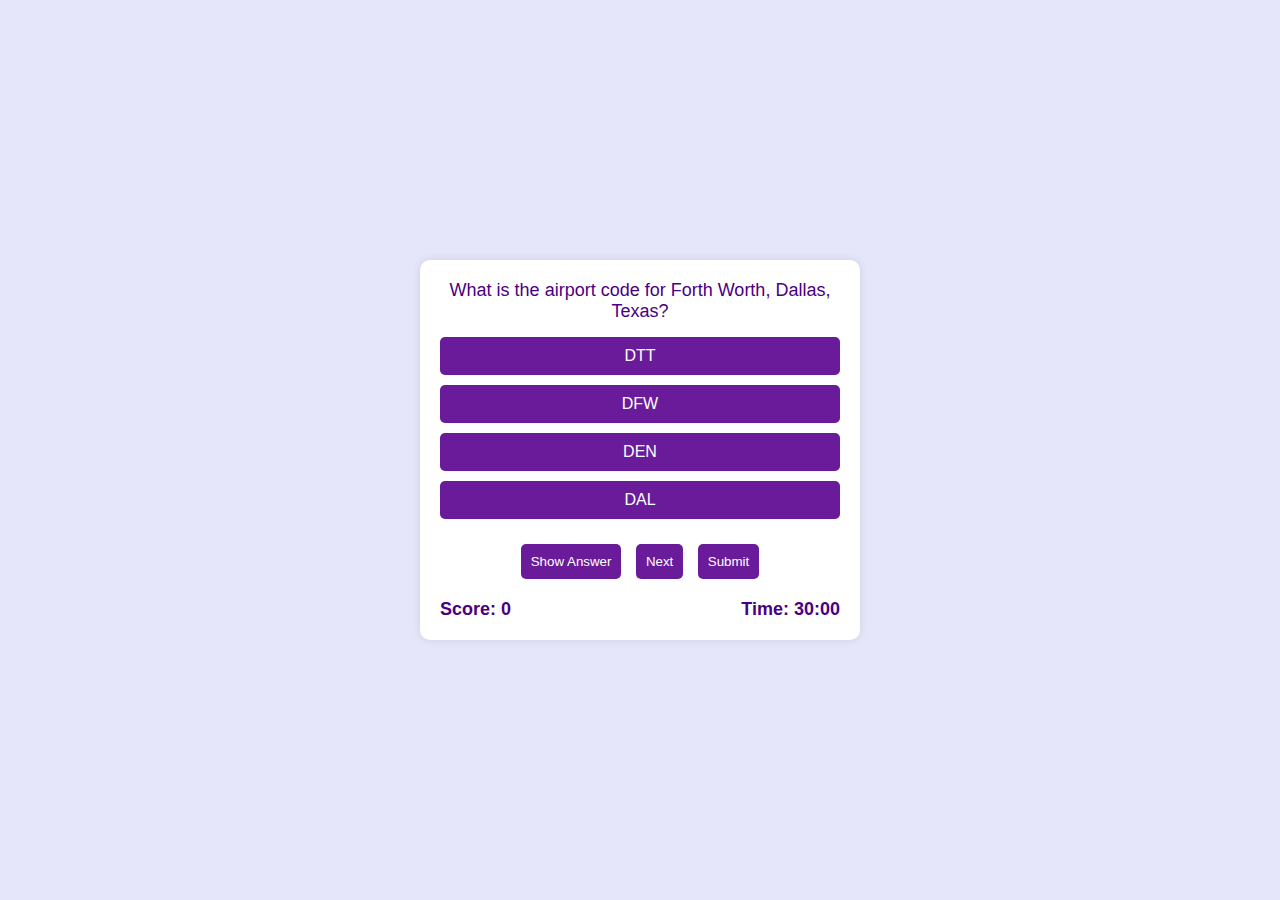
<file: north.html>
<!DOCTYPE html>
<html lang="en">
<head>
    <meta charset="UTF-8">
    <meta name="viewport" content="width=device-width, initial-scale=1.0">
    <title>City and Airport Code Quiz</title>
    <link rel="stylesheet" href="styles.css">
    <style>
        .option.correct {
        background-color: green;
        }
        .option.incorrect {
            background-color: red;
        }
    </style>
    
</head>
<body>
    <div id="main-container">
        <div class="quiz-container">
            <div id="question-container">
                <div id="question">Question will appear here</div>
                <div class="options">
                    <button class="option">Option 1</button>
                    <button class="option">Option 2</button>
                    <button class="option">Option 3</button>
                    <button class="option">Option 4</button>
                </div>
            </div>
            <div id="navigation">
                <button id="show-answer">Show Answer</button>
                <button id="next">Next</button>
                <button id="submit">Submit</button>
            </div>
            <div id="status">
                <div id="score">Score: 0</div>
                <div id="timer">Time: 30:00</div>
            </div>
        </div>
    </div>
    <script>
       // script.js

        const questions = [
            // CANADA
            {
                question: "What is the city code for Edmonton, Alberta?",
                options: ["YEA", "YHZ", "YMQ", "YUL"],
                answer: "YEA"
            },
            {
                question: "What is the city code for Halifax, Nova Scotia?",
                options: ["YHZ", "YEA", "YMQ", "YUL"],
                answer: "YHZ"
            },
            {
                question: "What is the city code for Montreal, Quebec?",
                options: ["YMQ", "YHZ", "YEA", "YUL"],
                answer: "YMQ"
            },
            {
                question: "What is the airport code for Dorval, Montreal, Quebec?",
                options: ["YUL", "YMX", "YOW", "YYZ"],
                answer: "YUL"
            },
            {
                question: "What is the airport code for Mirabel, Montreal, Quebec?",
                options: ["YMX", "YUL", "YOW", "YYZ"],
                answer: "YMX"
            },
            {
                question: "What is the city code for Ottawa, Ontario?",
                options: ["YOW", "YUL", "YYZ", "YVR"],
                answer: "YOW"
            },
            {
                question: "What is the city code for Toronto, Ontario?",
                options: ["YTO", "YYZ", "YVR", "YWG"],
                answer: "YTO"
            },
            {
                question: "What is the airport code for Pearson International, Toronto, Ontario?",
                options: ["YYZ", "YTO", "YVR", "YWG"],
                answer: "YYZ"
            },
            {
                question: "What is the city code for Vancouver, British Columbia?",
                options: ["YVR", "YYZ", "YTO", "YWG"],
                answer: "YVR"
            },
            {
                question: "What is the city code for Winnipeg, Manitoba?",
                options: ["YWG", "YVR", "YYZ", "YTO"],
                answer: "YWG"
            },
            // UNITED STATES-USA
            {
                question: "What is the city code for Anchorage, Alaska?",
                options: ["ANC", "ATL", "BOS", "CHI"],
                answer: "ANC"
            },
            {
                question: "What is the city code for Atlanta, Georgia?",
                options: ["ATL", "ANC", "BOS", "CHI"],
                answer: "ATL"
            },
            {
                question: "What is the city code for Boston, Massachusetts?",
                options: ["BOS", "ORD", "CHI", "ATL"],
                answer: "BOS"
            },
            {
                question: "What is the city code for Chicago, Illinois?",
                options: ["CHI", "ORD", "BOS", "ATL"],
                answer: "CHI"
            },
            {
                question: "What is the airport code for Midway, Chicago, Illinois?",
                options: ["MDW", "ORD", "CLE", "DAL"],
                answer: "MDW"
            },
            {
                question: "What is the airport code for O'Hare, Chicago, Illinois?",
                options: ["ORD", "MDW", "CLE", "DAL"],
                answer: "ORD"
            },
            {
                question: "What is the city code for Cleveland, Ohio?",
                options: ["CLE", "MDW", "ORD", "DAL"],
                answer: "CLE"
            },
            {
                question: "What is the city code for Dallas, Texas?",
                options: ["DAL", "DFW", "DEN", "DTT"],
                answer: "DAL"
            },
            {
                question: "What is the airport code for Forth Worth, Dallas, Texas?",
                options: ["DFW", "DAL", "DEN", "DTT"],
                answer: "DFW"
            },
            {
                question: "What is the city code for Denver, Colorado?",
                options: ["DEN", "DFW", "DAL", "DTT"],
                answer: "DEN"
            },
            {
                question: "What is the city code for Detroit, Michigan?",
                options: ["DTT", "DEN", "DFW", "DAL"],
                answer: "DTT"
            },
            {
                question: "What is the city code for Houston, Texas?",
                options: ["HOU", "LAX", "MIA", "MSP"],
                answer: "HOU"
            },
            {
                question: "What is the city code for Los Angeles, California?",
                options: ["LAX", "HOU", "MIA", "MSP"],
                answer: "LAX"
            },
            {
                question: "What is the city code for Miami, Florida?",
                options: ["MIA", "MSP", "MSY", "NYC"],
                answer: "MIA"
            },
            {
                question: "What is the city code for Minneapolis, Minnesota?",
                options: ["MSP", "MIA", "MSY", "NYC"],
                answer: "MSP"
            },
            {
                question: "What is the city code for New Orleans, Louisiana?",
                options: ["MSY", "NYC", "PHL", "STL"],
                answer: "MSY"
            },
            {
                question: "What is the city code for New York, New York?",
                options: ["NYC", "MSY", "PHL", "STL"],
                answer: "NYC"
            },
            {
                question: "What is the airport code for John F. Kennedy, New York, New York?",
                options: ["JFK", "LGA", "EWR", "PHL"],
                answer: "JFK"
            },
            {
                question: "What is the airport code for La Guardia, New York, New York?",
                options: ["LGA", "JFK", "EWR", "PHL"],
                answer: "LGA"
            },
            {
                question: "What is the airport code for Newark, New York, New York?",
                options: ["EWR", "LGA", "JFK", "PHL"],
                answer: "EWR"
            },
            {
                question: "What is the city code for Philadelphia, Pennsylvania?",
                options: ["PHL", "EWR", "LGA", "JFK"],
                answer: "PHL"
            },
            {
                question: "What is the city code for St. Louis, Missouri?",
                options: ["STL", "PHL", "EWR", "LGA"],
                answer: "STL"
            },
            {
                question: "What is the city code for San Francisco, California?",
                options: ["SFO", "STL", "PHL", "SEA"],
                answer: "SFO"
            },
            {
                question: "What is the city code for Seattle, Washington?",
                options: ["SEA", "SFO", "STL", "PHL"],
                answer: "SEA"
            },
            {
                question: "What is the city code for Washington, District of Columbia?",
                options: ["WAS", "SEA", "SFO", "STL"],
                answer: "WAS"
            },
            {
                question: "What is the airport code for Dulles International, Washington, District of Columbia?",
                options: ["IAD", "DCA", "BWI", "SJU"],
                answer: "IAD"
            },
            {
                question: "What is the airport code for National, Washington, District of Columbia?",
                options: ["DCA", "IAD", "BWI", "SJU"],
                answer: "DCA"
            },
            {
                question: "What is the airport code for Baltimore, Maryland?",
                options: ["BWI", "DCA", "IAD", "SJU"],
                answer: "BWI"
            },
            // BERMUDA
            {
                question: "What is the city code for Hamilton, Bermuda?",
                options: ["BDA", "BWI", "DCA", "IAD"],
                answer: "BDA"
            }
        ];

        let currentQuestionIndex = 0;
        let score = 0;
        let timeRemaining = 1800; // 30 minutes in seconds
        let questionsSeen = new Set();

        function shuffle(array) {
            for (let i = array.length - 1; i > 0; i--) {
                const j = Math.floor(Math.random() * (i + 1));
                [array[i], array[j]] = [array[j], array[i]];
            }
        }

        function loadQuestion() {
            const questionElement = document.getElementById('question');
            const optionElements = document.querySelectorAll('.option');

            while (questionsSeen.has(currentQuestionIndex)) {
                currentQuestionIndex = Math.floor(Math.random() * questions.length);
            }
            questionsSeen.add(currentQuestionIndex);

            const currentQuestion = questions[currentQuestionIndex];
            questionElement.textContent = currentQuestion.question;

            const shuffledOptions = [...currentQuestion.options];
            shuffle(shuffledOptions);

            optionElements.forEach((optionElement, index) => {
                optionElement.textContent = shuffledOptions[index];
                optionElement.className = 'option'; // Reset classes
                optionElement.onclick = () => handleOptionClick(optionElement, shuffledOptions[index] === currentQuestion.answer);
                optionElement.disabled = false; // Enable option buttons
            });
        }

        function handleOptionClick(optionElement, isCorrect) {
            if (isCorrect) {
                score++;
                document.getElementById('score').textContent = `Score: ${score}`;
                optionElement.classList.add('correct');
            } else {
                optionElement.classList.add('incorrect');
            }
            setTimeout(() => {
                optionElement.classList.remove('correct', 'incorrect');
                if (questionsSeen.size < questions.length) {
                    loadQuestion();
                } else {
                    alert(`Quiz completed! Your score is ${score} over ${questions.length}.`);
                }
            }, 1000);
        }

        function startTimer() {
            const timerElement = document.getElementById('timer');
            const interval = setInterval(() => {
                if (timeRemaining > 0) {
                    timeRemaining--;
                    const minutes = Math.floor(timeRemaining / 60);
                    const seconds = timeRemaining % 60;
                    timerElement.textContent = `Time: ${minutes}:${seconds < 10 ? '0' : ''}${seconds}`;
                } else {
                    clearInterval(interval);
                    disableQuestions();
                    alert(`Time's up! Your final score is ${score} over ${questions.length}.`);
                }
            }, 1000);
        }

        function disableQuestions() {
            const optionElements = document.querySelectorAll('.option');
            optionElements.forEach(optionElement => {
                optionElement.disabled = true; // Disable option buttons
            });
        }

        document.getElementById('next').onclick = () => {
            if (questionsSeen.size < questions.length) {
                loadQuestion();
            } else {
                alert('All questions have been answered.');
            }
        };

        document.getElementById('show-answer').onclick = () => {
            const currentQuestion = questions[currentQuestionIndex];
            const optionElements = document.querySelectorAll('.option');
            optionElements.forEach(optionElement => {
                if (optionElement.textContent === currentQuestion.answer) {
                    optionElement.classList.add('correct');
                }
                optionElement.disabled = true;
            });
        };

        document.getElementById('submit').onclick = () => {
            alert(`Quiz completed! Your final score is ${score} over ${questions.length}.`);
            disableQuestions();
        };

        window.onload = () => {
            shuffle(questions);
            loadQuestion();
            startTimer();
        };
    </script>
</body>
</html>
</file>
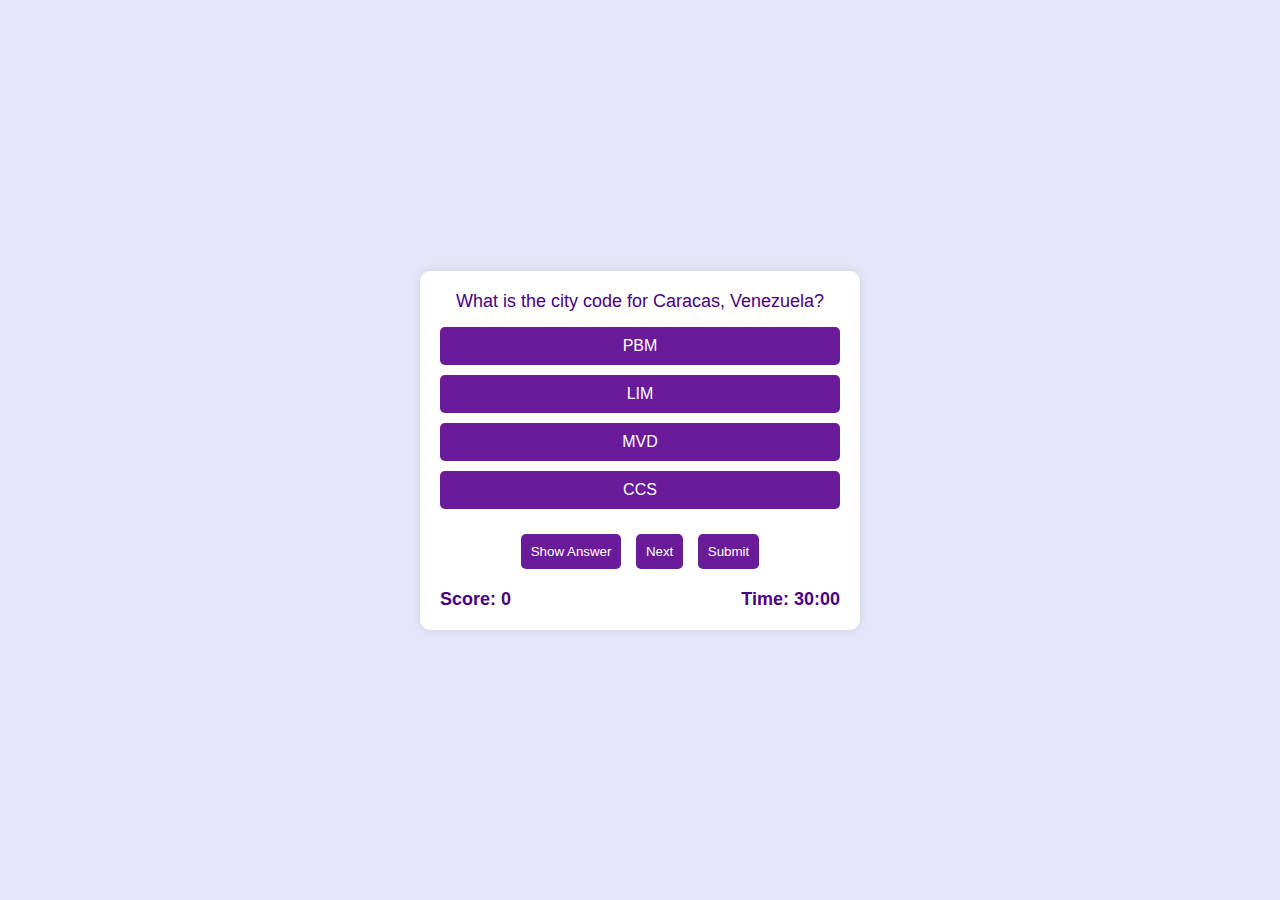
<file: south.html>
<!DOCTYPE html>
<html lang="en">
<head>
    <meta charset="UTF-8">
    <meta name="viewport" content="width=device-width, initial-scale=1.0">
    <title>City and Airport Code Quiz</title>
    <link rel="stylesheet" href="styles.css">
    <style>
        .option.correct {
        background-color: green;
        }
        .option.incorrect {
            background-color: red;
        }
    </style>
    
</head>
<body>
    <div id="main-container">
        <div class="quiz-container">
            <div id="question-container">
                <div id="question">Question will appear here</div>
                <div class="options">
                    <button class="option">Option 1</button>
                    <button class="option">Option 2</button>
                    <button class="option">Option 3</button>
                    <button class="option">Option 4</button>
                </div>
            </div>
            <div id="navigation">
                <button id="show-answer">Show Answer</button>
                <button id="next">Next</button>
                <button id="submit">Submit</button>
            </div>
            <div id="status">
                <div id="score">Score: 0</div>
                <div id="timer">Time: 30:00</div>
            </div>
        </div>
    </div>
    <script>
       // script.js

        const questions = [
            
            // ARGENTINA
            {
                question: "What is the city code for Buenos Aires, Argentina?",
                options: ["BUE", "STX", "POS", "SJU"],
                answer: "BUE"
            },
            {
                question: "What is the airport code for Ministro Pistarini, Buenos Aires, Argentina?",
                options: ["EZE", "BUE", "STX", "POS"],
                answer: "EZE"
            },
            {
                question: "What is the city code for Cordoba, Argentina?",
                options: ["COR", "EZE", "BUE", "STX"],
                answer: "COR"
            },
            {
                question: "What is the airport code for Aeroparque Jorge Newbery, Cordoba, Argentina?",
                options: ["AEP", "COR", "EZE", "BUE"],
                answer: "AEP"
            },
            // BOLIVIA
            {
                question: "What is the city code for La Paz, Bolivia?",
                options: ["LPB", "AEP", "COR", "EZE"],
                answer: "LPB"
            },
            // BRAZIL
            {
                question: "What is the city code for Brasilia, Brazil?",
                options: ["BSB", "LPB", "AEP", "COR"],
                answer: "BSB"
            },
            {
                question: "What is the city code for Manaus, Brazil?",
                options: ["MAO", "BSB", "LPB", "AEP"],
                answer: "MAO"
            },
            {
                question: "What is the city code for Recife, Brazil?",
                options: ["REC", "MAO", "BSB", "LPB"],
                answer: "REC"
            },
            {
                question: "What is the city code for Rio de Janeiro, Brazil?",
                options: ["RIO", "REC", "MAO", "BSB"],
                answer: "RIO"
            },
            {
                question: "What is the airport code for Galeao International, Rio de Janeiro, Brazil?",
                options: ["GIG", "RIO", "REC", "MAO"],
                answer: "GIG"
            },
            {
                question: "What is the airport code for Santos Dumont, Rio de Janeiro, Brazil?",
                options: ["SDU", "GIG", "RIO", "REC"],
                answer: "SDU"
            },
            {
                question: "What is the city code for Sao Paulo, Brazil?",
                options: ["SAO", "SDU", "GIG", "RIO"],
                answer: "SAO"
            },
            {
                question: "What is the airport code for Congonhas, Sao Paulo, Brazil?",
                options: ["CGH", "SAO", "SDU", "GIG"],
                answer: "CGH"
            },
            {
                question: "What is the airport code for Guarulhos International, Sao Paulo, Brazil?",
                options: ["GRU", "CGH", "SAO", "SDU"],
                answer: "GRU"
            },
            {
                question: "What is the airport code for Viracopos, Sao Paulo, Brazil?",
                options: ["VCP", "GRU", "CGH", "SAO"],
                answer: "VCP"
            },
            // CHILE
            {
                question: "What is the city code for Santiago De Chile, Chile?",
                options: ["SCL", "VCP", "GRU", "CGH"],
                answer: "SCL"
            },
            // COLOMBIA
            {
                question: "What is the city code for Barranquilla, Colombia?",
                options: ["BAQ", "SCL", "VCP", "GRU"],
                answer: "BAQ"
            },
            {
                question: "What is the city code for Bogota, Colombia?",
                options: ["BOG", "BAQ", "SCL", "VCP"],
                answer: "BOG"
            },
            // ECUADOR
            {
                question: "What is the city code for Guayaquil, Ecuador?",
                options: ["GYE", "BOG", "BAQ", "SCL"],
                answer: "GYE"
            },
            {
                question: "What is the city code for Quito, Ecuador?",
                options: ["UIO", "GYE", "BOG", "BAQ"],
                answer: "UIO"
            },
            // FRENCH GUIANA
            {
                question: "What is the city code for Cayenne, French Guiana?",
                options: ["CAY", "UIO", "GYE", "BOG"],
                answer: "CAY"
            },
            // GUYANA
            {
                question: "What is the city code for Georgetown, Guyana?",
                options: ["GEO", "CAY", "UIO", "GYE"],
                answer: "GEO"
            },
            // PARAGUAY
            {
                question: "What is the city code for Asuncion, Paraguay?",
                options: ["ASU", "GEO", "CAY", "UIO"],
                answer: "ASU"
            },
            // PERU
            {
                question: "What is the city code for Lima, Peru?",
                options: ["LIM", "ASU", "GEO", "CAY"],
                answer: "LIM"
            },
            // SURINAME
            {
                question: "What is the city code for Paramaribo, Suriname?",
                options: ["PBM", "LIM", "ASU", "GEO"],
                answer: "PBM"
            },
            // URUGUAY
            {
                question: "What is the city code for Montevideo, Uruguay?",
                options: ["MVD", "PBM", "LIM", "ASU"],
                answer: "MVD"
            },
            // VENEZUELA
            {
                question: "What is the city code for Caracas, Venezuela?",
                options: ["CCS", "MVD", "PBM", "LIM"],
                answer: "CCS"
            },
            {
                question: "What is the city code for Maracaibo, Venezuela?",
                options: ["MAR", "CCS", "MVD", "PBM"],
                answer: "MAR"
            }
        ];

        let currentQuestionIndex = 0;
        let score = 0;
        let timeRemaining = 1800; // 30 minutes in seconds
        let questionsSeen = new Set();

        function shuffle(array) {
            for (let i = array.length - 1; i > 0; i--) {
                const j = Math.floor(Math.random() * (i + 1));
                [array[i], array[j]] = [array[j], array[i]];
            }
        }

        function loadQuestion() {
            const questionElement = document.getElementById('question');
            const optionElements = document.querySelectorAll('.option');

            while (questionsSeen.has(currentQuestionIndex)) {
                currentQuestionIndex = Math.floor(Math.random() * questions.length);
            }
            questionsSeen.add(currentQuestionIndex);

            const currentQuestion = questions[currentQuestionIndex];
            questionElement.textContent = currentQuestion.question;

            const shuffledOptions = [...currentQuestion.options];
            shuffle(shuffledOptions);

            optionElements.forEach((optionElement, index) => {
                optionElement.textContent = shuffledOptions[index];
                optionElement.className = 'option'; // Reset classes
                optionElement.onclick = () => handleOptionClick(optionElement, shuffledOptions[index] === currentQuestion.answer);
                optionElement.disabled = false; // Enable option buttons
            });
        }

        function handleOptionClick(optionElement, isCorrect) {
            if (isCorrect) {
                score++;
                document.getElementById('score').textContent = `Score: ${score}`;
                optionElement.classList.add('correct');
            } else {
                optionElement.classList.add('incorrect');
            }
            setTimeout(() => {
                optionElement.classList.remove('correct', 'incorrect');
                if (questionsSeen.size < questions.length) {
                    loadQuestion();
                } else {
                    alert(`Quiz completed! Your score is ${score} over ${questions.length}.`);
                }
            }, 1000);
        }

        function startTimer() {
            const timerElement = document.getElementById('timer');
            const interval = setInterval(() => {
                if (timeRemaining > 0) {
                    timeRemaining--;
                    const minutes = Math.floor(timeRemaining / 60);
                    const seconds = timeRemaining % 60;
                    timerElement.textContent = `Time: ${minutes}:${seconds < 10 ? '0' : ''}${seconds}`;
                } else {
                    clearInterval(interval);
                    disableQuestions();
                    alert(`Time's up! Your final score is ${score} over ${questions.length}.`);
                }
            }, 1000);
        }

        function disableQuestions() {
            const optionElements = document.querySelectorAll('.option');
            optionElements.forEach(optionElement => {
                optionElement.disabled = true; // Disable option buttons
            });
        }

        document.getElementById('next').onclick = () => {
            if (questionsSeen.size < questions.length) {
                loadQuestion();
            } else {
                alert('All questions have been answered.');
            }
        };

        document.getElementById('show-answer').onclick = () => {
            const currentQuestion = questions[currentQuestionIndex];
            const optionElements = document.querySelectorAll('.option');
            optionElements.forEach(optionElement => {
                if (optionElement.textContent === currentQuestion.answer) {
                    optionElement.classList.add('correct');
                }
                optionElement.disabled = true;
            });
        };

        document.getElementById('submit').onclick = () => {
            alert(`Quiz completed! Your final score is ${score} over ${questions.length}.`);
            disableQuestions();
        };

        window.onload = () => {
            shuffle(questions);
            loadQuestion();
            startTimer();
        };
    </script>
</body>
</html>
</file>
<file: styles.css>
body {
    font-family: 'Segoe UI', Tahoma, Geneva, Verdana, sans-serif;
    color: #4B0082; /* Indigo color for text */
    background-color: #E6E6FA; /* Lavender color for background */
    margin: 0;
    padding: 0;
    }

    #main-container{
        height: 100vh;
        margin: 0;
        display: flex;
        justify-content: center;
        align-items: center;
        
    }

  
    
    header {
        display: flex;
        background-color: #8A2BE2; /* BlueViolet color for header background */
        color: white;
        padding: 20px;
        justify-content: center;
        gap: 10px;
    }

    img{
        width: 50px;
    }
    
    h1 {
        margin: 0;
    }
    
    main {
        padding: 20px;
        text-align: center;
        margin-bottom: 100px;
    }
    
    h2 {
        color: #6A0DAD; /* Purple color for subheadings */
    }
    
    p {
        font-size: 1.2em;
        line-height: 1.6;
    }
    
    .button-group {
        display: flex;
        gap: 10px;
        flex-wrap: wrap;
        margin-top: 20px;
        justify-content: center;
    }
    
    button {
        background-color: #8A2BE2; /* BlueViolet color for button background */
        border: none;
        padding: 10px 20px;
        border-radius: 5px;
        color: white;
        cursor: pointer;
        transition: background-color 0.3s ease;
    }
    
    button a {
        color: white;
        text-decoration: none;
    }
    
    
    footer {
        background-color: #8A2BE2; /* BlueViolet color for footer background */
        color: white;
        text-align: center;
        padding: 10px;
        margin-top: 20px;
        position: fixed;
        width: 100%;
        bottom: 0;
    }
    

    .quiz-container {
        background-color: #fff;
        border-radius: 10px;
        box-shadow: 0 0 10px rgba(0, 0, 0, 0.1);
        width: 400px;
        padding: 20px;
        text-align: center;
    }

    #question-container {
        margin-bottom: 20px;
    }

    #question {
        font-size: 18px;
        margin-bottom: 10px;
    }

    .options {
        display: flex;
        flex-direction: column;
    }

    .option {
        background-color: #6a1b9a;
        color: #fff;
        border: none;
        border-radius: 5px;
        margin: 5px 0;
        padding: 10px;
        cursor: pointer;
        font-size: 16px;
    }

    .option:hover {
        background-color: #8e24aa;
    }

    #navigation {
        margin-top: 20px;
    }

    #navigation button {
        background-color: #6a1b9a;
        color: #fff;
        border: none;
        border-radius: 5px;
        padding: 10px;
        cursor: pointer;
        margin: 0 5px;
    }

    #navigation button:hover {
        background-color: #8e24aa;
    }

    #status {
        margin-top: 20px;
        display: flex;
        justify-content: space-between;
        font-size: 18px;
        font-weight: bold;
    }
</file>
